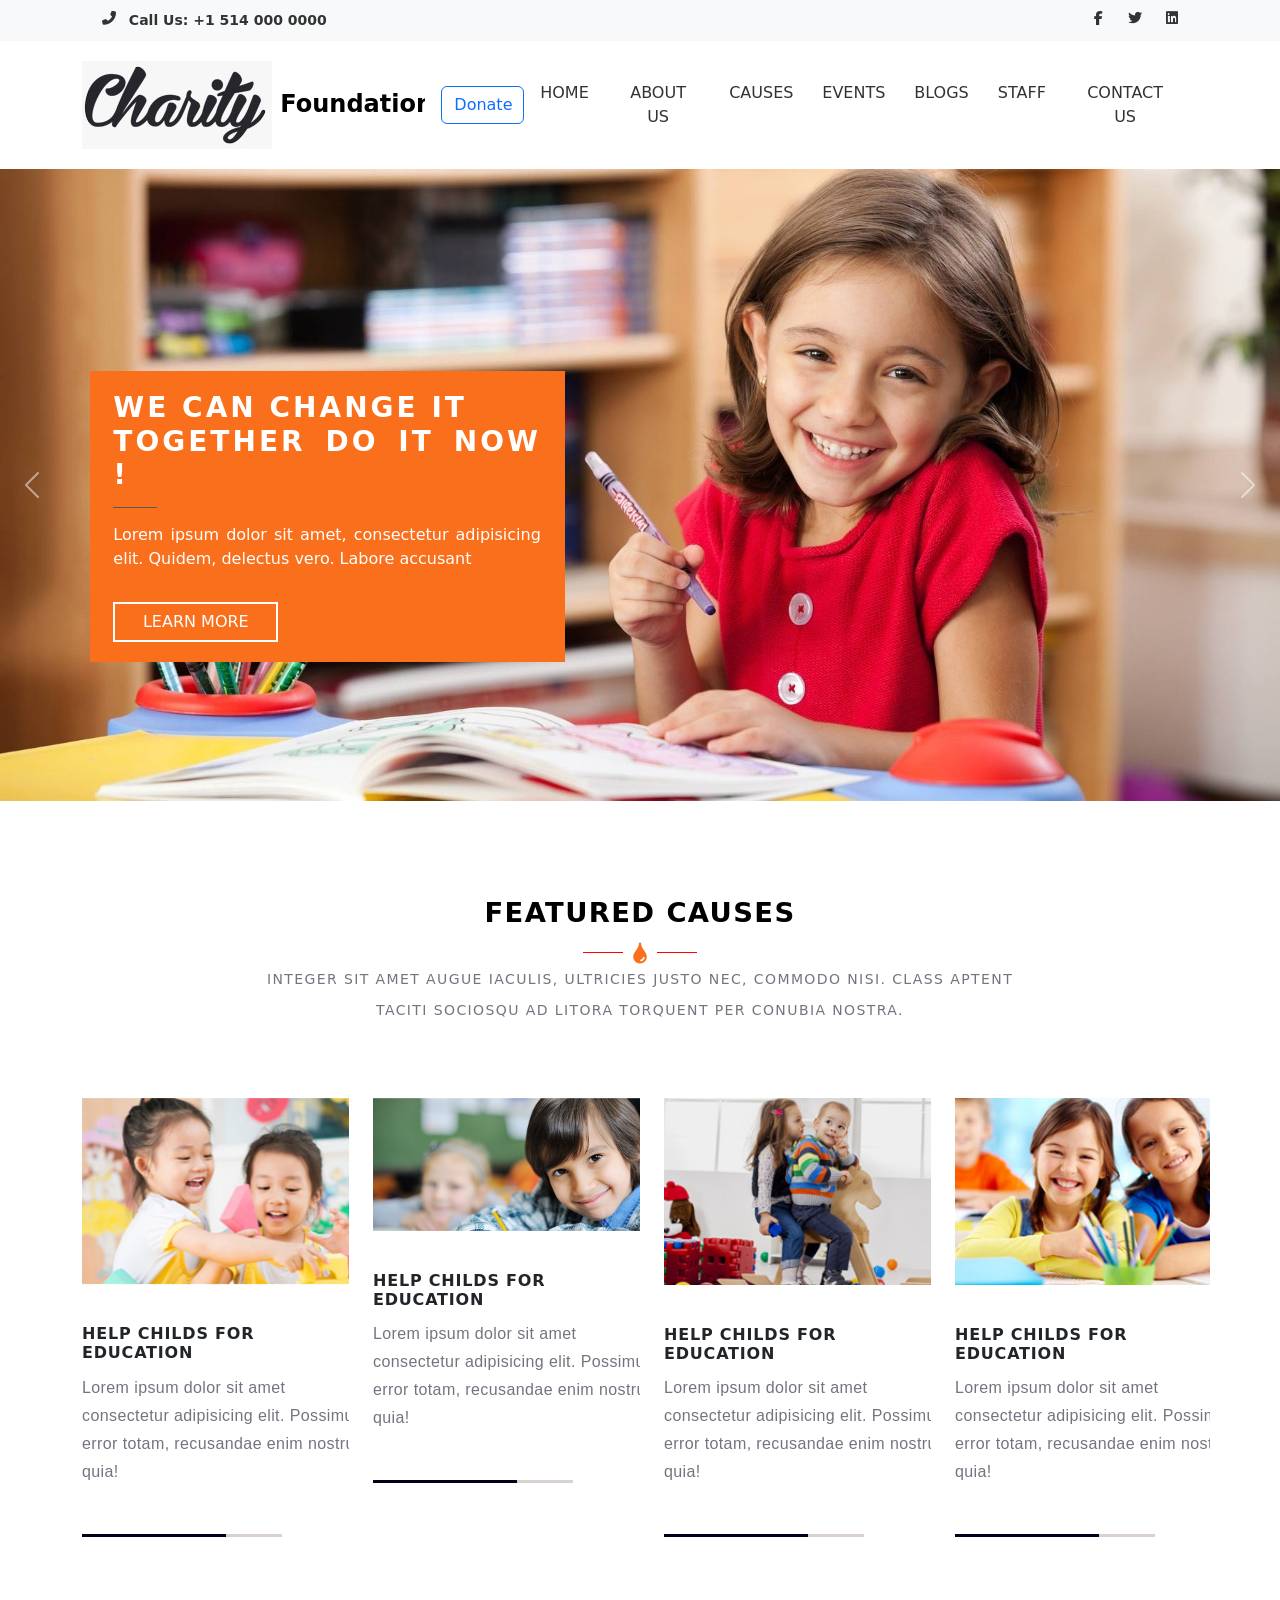
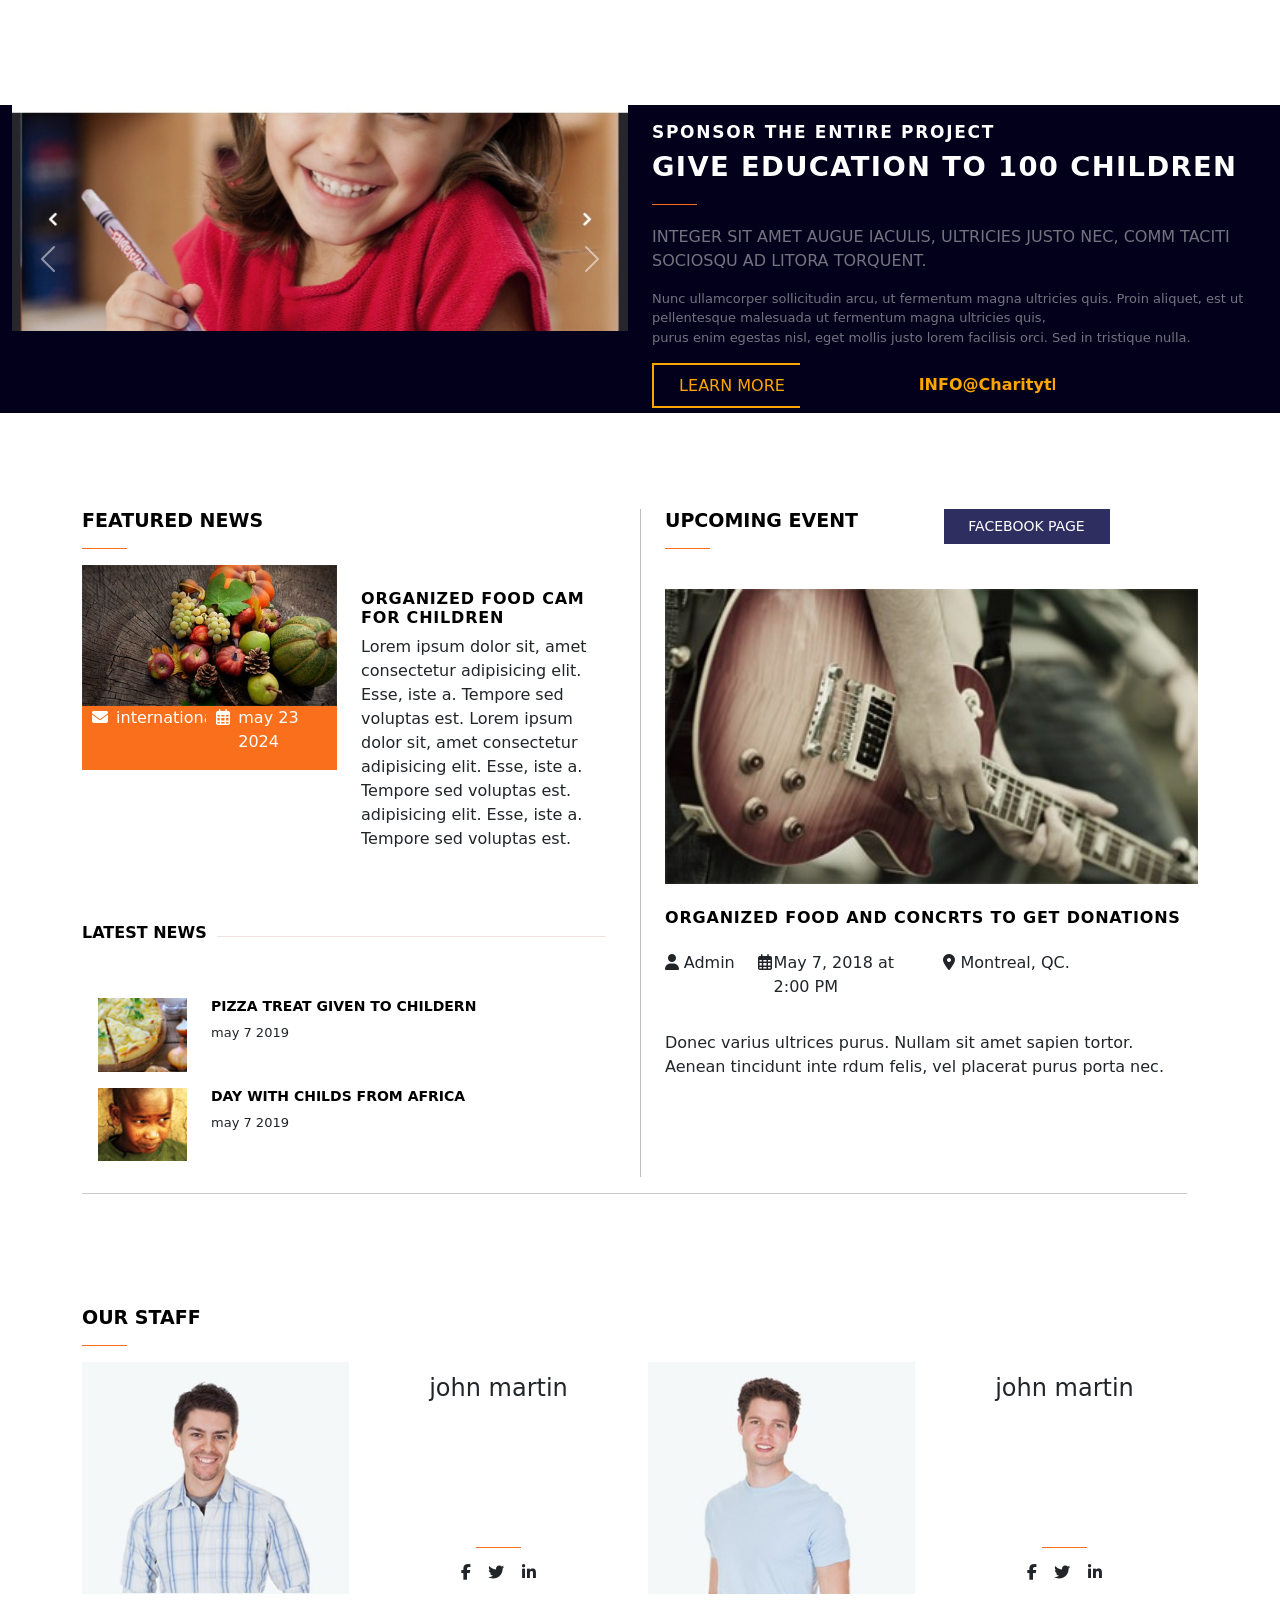
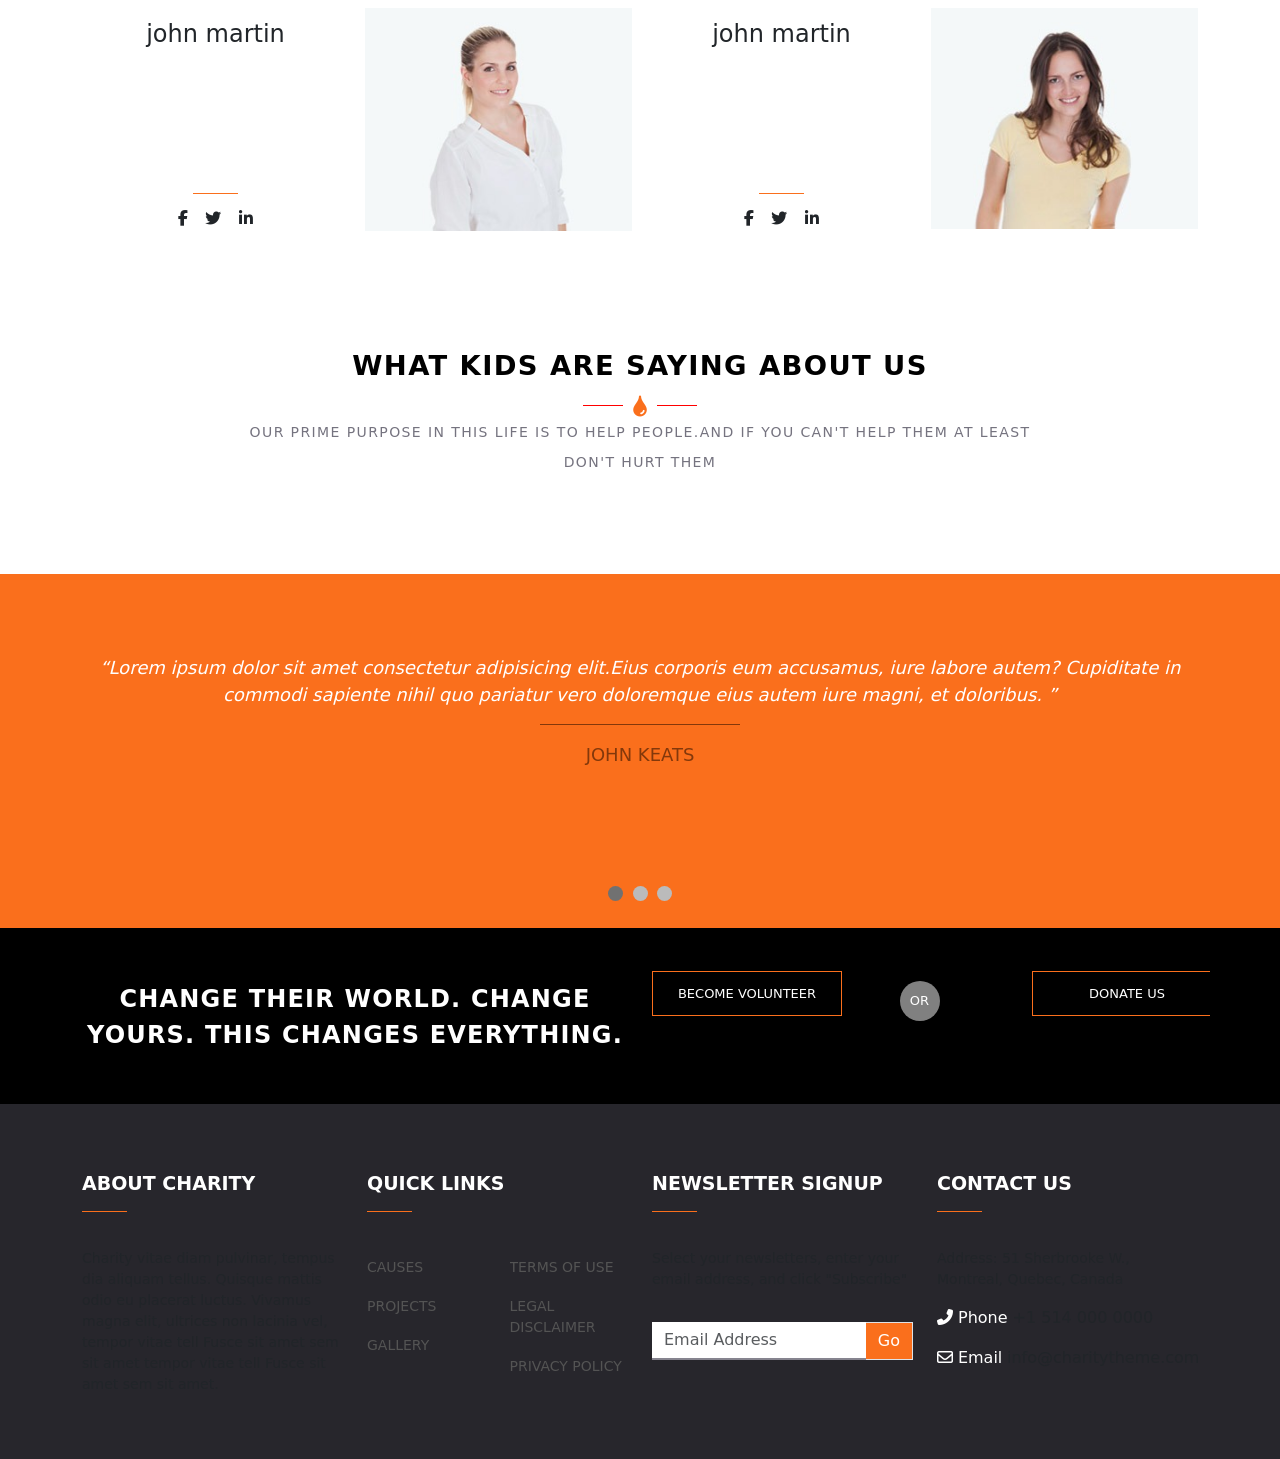
<file: index.html>
<!DOCTYPE html>
<html lang="en">

<head>
    <meta charset="UTF-8">
    <meta name="viewport" content="width=device-width, initial-scale=1.0">
    <title>Home</title>
    <!-- Font Awsome cdn -->
    <link rel="stylesheet" href="https://cdnjs.cloudflare.com/ajax/libs/font-awesome/6.6.0/css/all.min.css"
        integrity="sha512-Kc323vGBEqzTmouAECnVceyQqyqdsSiqLQISBL29aUW4U/M7pSPA/gEUZQqv1cwx4OnYxTxve5UMg5GT6L4JJg=="
        crossorigin="anonymous" referrerpolicy="no-referrer" />
    <!-- Bootstrap Link -->
    <link rel="stylesheet" href="https://cdn.jsdelivr.net/npm/bootstrap@5.3.3/dist/css/bootstrap.min.css">
    <!-- Custom Style -->
    <link rel="stylesheet" href="style.css"/>
</head>

<body style="overflow-x: hidden;">
         <!-- Top Bar -->
<div class="top-bar">
    <div class="container">
        <div class="call-us">
            <i class="fas fa-phone-alt"></i> Call Us: +1 514 000 0000
        </div>
        <a href="#"><i class="fab fa-facebook-f"></i></a>
        <a href="#"><i class="fab fa-twitter"></i></a>
        <a href="#"><i class="fab fa-linkedin"></i></a>
    </div>
</div>
<!---navbar-->
    <nav class="navbar navbar-expand-lg navbar-light bg-white shadow-sm">
        <div class="container">
            <a class="navbar-brand" href="#"><img src="./images/charity.jpg" alt="charity"> Foundation</a>
              <a href="#" class="btn btn-outline-primary me-2">Donate</a>
            <button class="navbar-toggler" type="button" data-bs-toggle="collapse" data-bs-target="#navbarNav">
                <span class="navbar-toggler-icon"></span>
            </button>
            <div class="collapse navbar-collapse" id="navbarNav">
                <ul class="navbar-nav ms-auto">
                    <li class="nav-item"><a class="nav-link" href="./index.html">HOME</a></li>
                    <li class="nav-item"><a class="nav-link" href="./aboutus.html">ABOUT US</a></li>
                         <li class="nav-item"><a class="nav-link" href="./causes.html">CAUSES</a></li>
                    <li class="nav-item"><a class="nav-link" href="./events.html">EVENTS</a></li>
                      <li class="nav-item"><a class="nav-link" href="#">BLOGS</a></li>
                    <li class="nav-item"><a class="nav-link" href="./events.html">STAFF</a></li>
                       <li class="nav-item"><a class="nav-link" href="./contact.html">CONTACT US</a></li>
                </ul>
            </div>
        </div>
    </nav> 
    <!-- slider -->
    <div id="carouselExampleControlsNoTouching" class="carousel slide" data-bs-touch="false">
        <div class="carousel-inner">
            <div class="carousel-item active">
                <img src="./images/slide 1.jpg" class="d-block w-100" alt="...">
                <div id="sliderTxt" class="carousel-caption d-md-block">
                    <div class="caro">
                        <h3 style="letter-spacing: 3px; font-weight: 600;">WE CAN CHANGE IT <br> TOGETHER DO IT NOW !
                        </h3>
                        <div class="line"></div>
                        <p style="color: white;">Lorem ipsum dolor sit amet, consectetur adipisicing elit. Quidem, delectus vero. Labore
                            accusant</p>
                        <button id="sld_btn" type="button" class="btn rounded-0">LEARN MORE</button>
                    </div>
                </div>
            </div>
            <div class="carousel-item">
                <img src="./images/slide2.jpg" class="d-block w-100" alt="...">
                <div id="sld2" class="carousel-caption d-md-block w-100">
                    <div class="container-fluid">
                        <div id="sld3" class="row">
                            <div id="sec1" class="col-md-7 sm-12">
                                <div class="mng m-md-auto">
                                    <h3 style="letter-spacing: 3px; font-weight: 600;">SEND CHILDREN TO SCHOOL</h3>
                                    <p>Lorem ipsum dolor sit amet consectetur adipisicing elit. Quasi temporibus non
                                        asperiores error a cupiditate
                                    </p>
                                </div>
                            </div>
                            <div id="sec2" class="col-md-4 sm-12">
                                <div class="mysec1 row">
                                    <div class=" col mysec2">
                                        <p style="margin: 0;">RAISED</p>
                                        <strong style="font-size: 36px;">$56,987</strong>
                                    </div>
                                    <div class=" col mysec3">
                                        <p style="margin: 0;">TO Go</p>
                                        <strong style="font-size: 36px;">$1,156,99</strong>
                                    </div>
                                </div>
                                <div class=" col myBtn1">
                                    <button class="myBtn">DONATE NOW</button>
                                </div>
                            </div>
                            <div id="sec3" class="col-lg-1"></div>
                        </div>
                    </div>
                </div>
            </div>

        </div>
        <button style="width: 5%;" class="carousel-control-prev " type="button"
            data-bs-target="#carouselExampleControlsNoTouching" data-bs-slide="prev">
            <span class="carousel-control-prev-icon" aria-hidden="true"></span>
            <span class="visually-hidden">Previous</span>
        </button>
        <button style="width: 5%;" class="carousel-control-next " type="button"
            data-bs-target="#carouselExampleControlsNoTouching" data-bs-slide="next">
            <span class="carousel-control-next-icon" aria-hidden="true"></span>
            <span class="visually-hidden">Next</span>
        </button>
    </div>
    <!-----Feature Cards ----->
    <div class="container my-5 py-5">
        <div class="container-md-fluid">
            <h2 class="featuretxt text-center">FEATURED CAUSES</h2>
            <div class="d-flex justify-content-center align-items-center">
                <div class="featureLine"></div>
                <img src="./images/ico-droplet.png" alt="">
                <div class="featureLine"></div>
            </div>
            <p class="featuretxt2 text-md-center m-auto">
                Integer sit amet augue iaculis, ultricies justo nec, commodo nisi. Class aptent
                taciti sociosqu ad litora torquent per conubia nostra.
            </p>
        </div>
        <div id="small1" class="row my-4 g-5">
            <div class="col">
                <div class="card rounded-0" style="width: 18rem;">
                    <img style="border-radius: inherit;" src="./images/featured-1.jpg" class="card-img-top" alt="...">
                    <div class="middle">
                        <div class="text">
                            <button class="card_button">Donate Now</button>
                        </div>
                    </div>
                    <div class="card-body">
                        <h3 class="card-title">HELP CHILDS FOR EDUCATION</h3>
                        <p class="card-text">Lorem ipsum dolor sit amet consectetur adipisicing elit. Possimus error
                            totam, recusandae enim nostrum quia!</p>
                    </div>
                    <div class="line2 my-5 ">
                        <div class="innerLine"></div>
                        <p style="color:rgb(254, 167, 4); padding-top: 5px;">( 72% )</p>
                    </div>
                </div>
            </div>
            <div class="col">
                <div class="card rounded-0" style="width: 18rem;">
                    <img style="border-radius: inherit;" src="./images/feature-2.jpg" class="card-img-top" alt="...">
                    <div class="middle">
                        <div class="text">
                            <button class="card_button">Donate Now</button>
                        </div>
                    </div>
                    <div class="card-body">
                        <h3 class="card-title">HELP CHILDS FOR EDUCATION</h3>
                        <p class="card-text">Lorem ipsum dolor sit amet consectetur adipisicing elit. Possimus error
                            totam, recusandae enim nostrum quia!</p>
                    </div>
                    <div class="line2 my-5 ">
                        <div class="innerLine"></div>
                        <p style="color:rgb(254, 167, 4); padding-top: 5px;">( 72% )</p>
                    </div>
                </div>
            </div>
            <div class="col">
                <div class="card rounded-0" style="width: 18rem;">
                    <img style="border-radius: inherit;" src="./images/featured-3.jpg" class="card-img-top" alt="...">
                    <div class="middle">
                        <div class="text">
                            <button class="card_button">Donate Now</button>
                        </div>
                    </div>
                    <div class="card-body">
                        <h3 class="card-title">HELP CHILDS FOR EDUCATION</h3>
                        <p class="card-text">Lorem ipsum dolor sit amet consectetur adipisicing elit. Possimus error
                            totam, recusandae enim nostrum quia!</p>
                    </div>
                    <div class="line2 my-5 ">
                        <div class="innerLine"></div>
                        <p style="color:rgb(254, 167, 4); padding-top: 5px;">( 72% )</p>
                    </div>
                </div>
            </div>
            <div class="col">
                <div class="card rounded-0" style="width: 18rem;">
                    <img style="border-radius: inherit;" src="./images/featured-4.jpg" class="card-img-top" alt="...">
                    <div class="middle">
                        <div class="text">
                            <button class="card_button">Donate Now</button>
                        </div>
                    </div>
                    <div class="card-body">
                        <h3 class="card-title">HELP CHILDS FOR EDUCATION</h3>
                        <p class="card-text">Lorem ipsum dolor sit amet consectetur adipisicing elit. Possimus error
                            totam, recusandae enim nostrum quia!</p>
                    </div>
                    <div class="line2 my-5 ">
                        <div class="innerLine"></div>
                        <p style="color:rgb(254, 167, 4); padding-top: 5px;">( 72% )</p>
                    </div>
                </div>
            </div>
        </div>
    </div>
    <!-- Sponsorship -->
    <div class="container-fluid ">
        <div id="myspon" class="row">
            <div id="carouselExample" class="carousel slide col-lg-6 ">
                <div class="carousel-inner">
                    <div class="carousel-item active">
                        <img src="./images/slide3.jpg" class="d-block w-100" alt="...">
                    </div>
                    <div class="carousel-item">
                        <img src= "./images/slide4.jpg" class="d-block w-100" alt="...">
                    </div>
                </div>
                <button class="carousel-control-prev" type="button" data-bs-target="#carouselExample"
                    data-bs-slide="prev">
                    <span class="carousel-control-prev-icon" aria-hidden="true"></span>
                    <span class="visually-hidden">Previous</span>
                </button>
                <button class="carousel-control-next" type="button" data-bs-target="#carouselExample"
                    data-bs-slide="next">
                    <span class="carousel-control-next-icon" aria-hidden="true"></span>
                    <span class="visually-hidden">Next</span>
                </button>
            </div>
            <div id="spon" class="col-lg-6 m-md-auto">
                <h4 class="sponhead">Sponsor the entire project</h4>
                <h2 class="sponhead2">give education to 100 children</h2>
                <div class="sponLine"></div>
                <p class="sponhead3">
                    Integer sit amet augue iaculis, ultricies justo nec, comm taciti sociosqu ad litora torquent.
                </p>
                <p class="sponhead4">
                    Nunc ullamcorper sollicitudin arcu, ut fermentum magna ultricies quis. Proin aliquet, est ut
                    pellentesque malesuada ut fermentum magna ultricies quis, <br>
                    purus enim egestas nisl, eget mollis justo lorem facilisis orci. Sed in tristique nulla.
                </p>
                <div class="butn row">
                    <div class="col-md-3">
                        <button class="learn">Learn More</button>
                    </div>
                    <div class="col-md-2">
                        <p class="learnTxt1">OR</p>
                    </div>
                    <div class="col-md-3">
                        <p class="learnTxt2">INFO@Charitytheme.com</p>
                    </div>
                    <div class="col-md-4"></div>
                </div>
            </div>
        </div>
    </div>
    <!-- Updates -->
    <div class="container mt-5 py-5">
        <div class="row g-5">
            <div class="col-lg-6">
                <h5 class="feat">FEATURED NEWS</h5>
                <div class="sponLine my-3"></div>
                <div style="display: flex;">
                    <div class="row">
                        <div class="col-lg-6 main">
                            <img class="mainImg" src="./images/fruits.jpg" alt="">
                            <div class="imgtxt d-flex">
                                <i style="padding: 0 10px;" class="fa-solid fa-envelope"></i>
                                <p>international</p>
                                <i style="padding: 0 10px;" class="fa-regular fa-calendar-days"></i>
                                <p style="width: 112px;">may 23 2024</p>
                            </div>
                        </div>
                        <div class=" col-lg-6 main2 pt-4">
                            <h3 class="main3"> Organized food cam for children</h3>
                            <p>
                                Lorem ipsum dolor sit, amet consectetur adipisicing elit. Esse, iste a. Tempore sed
                                voluptas est.
                                Lorem ipsum dolor sit, amet consectetur adipisicing elit. Esse, iste a. Tempore sed
                                voluptas est.
                                adipisicing elit. Esse, iste a. Tempore sed voluptas est.
                            </p>
                        </div>
                    </div>

                </div>
                <div class="news my-5 pt-2">
                    <h5 class="newsHead">latest news</h5>
                    <div class="longLine"></div>
                </div>
                <div class="row px-md-3">
                    <img class="treat" src="./images/latest-news-1.jpg" alt="">
                    <div class="col">
                        <h5 class="treatTxt">Pizza treat given to childern</h5>
                        <div class="row">
                            <p style="font-size: small;">may 7 2019</p>
                        </div>
                    </div>
                </div>
                <div class="row px-md-3 py-3">
                    <img class="treat" src="./images/latest-news-2.jpg" alt="">
                    <div class="col">
                        <h5 class="treatTxt">day with childs from africa</h5>
                        <div class="row">
                            <p style="font-size: small;">may 7 2019</p>
                        </div>
                    </div>
                </div>

            </div>
            <div id="vertical" class="col-lg-6">
                <div class="row">
                    <div class="col-sm-6">
                        <h5 class="feat">UPCOming event</h5>
                        <div class="sponLine my-3"></div>

                    </div>
                    <div class="col-sm-6 fbBn">
                        <button class="fbClass">FAcebook page</button>
                    </div>
                </div>
                <img class="pt-4" style="width: 100%; height: auto;" src="./images/gitar.jpg" alt="">

                <h3 class="main3 my-4"> Organized food and concrts to get donations</h3>
                <div class="row my-3">
                    <div class="col-lg-2">
                        <div style="align-items: baseline;" class="d-flex">
                            <i style="padding: 0 5px 0 0;" class="fa-solid fa-user"></i>
                            <p>Admin</p>
                        </div>
                    </div>
                    <div class="col-lg-4">
                        <div style="align-items: baseline;" class="d-flex">
                            <i style="padding: 0 5px 0 0;" class="fa-regular fa-calendar-days"></i>
                            <p>May 7, 2018 at 2:00 PM</p>
                        </div>
                    </div>
                    <div class="col-lg-4">
                        <div style="align-items: baseline;" class="d-flex">
                            <i style="padding: 0 5px 0 0;" class="fa-solid fa-location-dot"></i>
                            <p>Montreal, QC.</p>
                        </div>
                    </div>
                </div>
                <p>Donec varius ultrices purus. Nullam sit amet sapien tortor. Aenean tincidunt inte rdum felis, vel
                    placerat purus porta nec.</p>
            </div>
        </div>
        <hr style="width: 99%;">
    </div>
    <!-- staff -->
    <div class="container my-5">
        <h5 class="feat">our staff</h5>
        <div class="sponLine my-3 "></div>

        <div class="row g-3">
            <div class="col-md-3">
                <img class="staffImage" src="./images/staff1.jpg" alt="">
            </div>
            <div id="staff" class="col-md-3">
                <div class="lowerHower">
                    <h4>john martin</h4>
                    <p class="changeColor">Donec varius ultrices purus. ullam sit amet sapien tortor. Aenean it inteum
                        felis, vel placerat
                        nec.</p>
                    <div class="sponLine my-3 m-auto"></div>
                    <div class="staffIcon">
                        <i class="fa-brands fa-facebook-f"></i>
                        <i class="fa-brands fa-twitter"></i>
                        <i class="fa-brands fa-linkedin-in"></i>
                    </div>
                </div>
            </div>
            <div class="col-md-3">
                <img style="width: 100%; height: auto;" src="./images/staff2.jpg" alt="">
            </div>
            <div id="staff" class="col-md-3">
                <div class="lowerHower">
                    <h4>john martin</h4>
                    <p class="changeColor">Donec varius ultrices purus. ullam sit amet sapien tortor. Aenean it inteum
                        felis, vel placerat
                        nec.</p>
                    <div class="sponLine my-3 m-auto"></div>
                    <div class="staffIcon">
                        <i class="fa-brands fa-facebook-f"></i>
                        <i class="fa-brands fa-twitter"></i>
                        <i class="fa-brands fa-linkedin-in"></i>
                    </div>
                </div>
            </div>
        </div>
        <div id="small2" class="row g-3">
            <div id="staff" class="col-md-3">
                <div class="lowerHower">
                    <h4>john martin</h4>
                    <p class="changeColor">Donec varius ultrices purus. ullam sit amet sapien tortor. Aenean it inteum
                        felis, vel placerat
                        nec.</p>
                    <div class="sponLine my-3 m-auto"></div>
                    <div class="staffIcon">
                        <i class="fa-brands fa-facebook-f"></i>
                        <i class="fa-brands fa-twitter"></i>
                        <i class="fa-brands fa-linkedin-in"></i>
                    </div>
                </div>
            </div>
            <div class="col-md-3">
                <img style="width: 100%; height: auto;" src="./images/staff3.jpg" alt="">
            </div>
            <div id="staff" class="col-md-3">
                <div class="lowerHower">
                    <h4>john martin</h4>
                    <p class="changeColor">Donec varius ultrices purus. ullam sit amet sapien tortor. Aenean it inteum
                        felis, vel placerat
                        nec.</p>
                    <div class="sponLine my-3 m-auto"></div>
                    <div class="staffIcon">
                        <i class="fa-brands fa-facebook-f"></i>
                        <i class="fa-brands fa-twitter"></i>
                        <i class="fa-brands fa-linkedin-in"></i>
                    </div>
                </div>
            </div>
            <div class="col-md-3">
                <img style="width: 100%; height: auto;" src="./images/staff4.jpg" alt="">
            </div>
        </div>
    </div>
    <!-- aboutus -->
    <div class="container my-5 py-5">
        <h2 class="featuretxt text-center">WHAT KIDS ARE SAYING ABOUT US</h2>
        <div class="d-flex justify-content-center align-items-center">
            <div class="featureLine"></div>
            <img src="./images/ico-droplet.png" alt="">
            <div class="featureLine"></div>
        </div>
        <p class="featuretxt2 text-md-center m-auto">
            Our prime purpose in this life is to help people.And if you can't help them at least don't hurt them
        </p>
    </div>
    <!-- kids slider -->
    <div class="slideshow-container">
        <!-- Full-width slides/quotes -->
        <div style="color: white; background: #fa6f1c; font-size: large;" class="mySlides">
            <q>Lorem ipsum dolor sit amet consectetur adipisicing elit.Eius corporis eum accusamus,
                iure labore autem? Cupiditate in commodi sapiente nihil quo pariatur vero doloremque eius autem iure
                magni, et doloribus.
            </q>
            <div class="myline m-auto my-3"></div>
            <p style="color:#83380b; text-transform:uppercase;" class="author">John Keats</p>
        </div>
        <div style="color: white; background: #fa6f1c; font-size: large;" class="mySlides">
            <q> Velit nulla aut blanditiis quisquam maxime ea
                officia eum, distinctio sequi? Dicta sit eos porro temporibus provident suscipit ad consectetur
                veritatis dignissimos ipsam assumenda asperiores, sequi, doloremque pariatur hic!

            </q>
            <div class="myline m-auto my-3">
            </div>
            <p style="color:#83380b; text-transform:uppercase;" class="author">John Keats</p>
        </div>

        <div style="color: white; background: #fa6f1c; font-size: large;" class="mySlides">
            <q>Lorem ipsum dolor sit amet consectetur adipisicing elit. Eius corporis eum accusamus,
                iure labore autem? Cupiditate in commodi sapiente nihil quo pariatur vero doloremque eius autem iure

            </q>
            <div class="myline m-auto my-3">
            </div>
            <p style="color:#83380b; text-transform:uppercase;" class="author">John Keats</p>
        </div>

        <!-- Next/prev buttons -->

    </div>
    <div style="background: #fa6f1c; " class="dot-container">
        <span class="dot" onclick="currentSlide(1)"></span>
        <span class="dot" onclick="currentSlide(2)"></span>
        <span class="dot" onclick="currentSlide(3)"></span>
    </div>

    <!-- change -->
    <div id="change" class="container-fluid">
        <div class="container">
            <div class="row">
                <div class="col-md-6">
                    <h2 class="changeHead">Change Their World. Change Yours. This changes everything.</h2>
                </div>
                <div class="col-md-6 ">
                    <div class="row">
                        <div class="col-lg-5">
                            <button class="volunteer">Become volunteer</button>
                        </div>
                        <div class="col-lg-3">
                            <p class="or">or</p>
                        </div>
                        <div class="col-lg-4">
                            <button class="volunteer">donate us</button>
                        </div>
                    </div>
                </div>
            </div>
        </div>
    </div>
        <!-- footer -->
    <div id="footer" class="container-fluid">
        <div class="container">
            <div class="row py-5">
                <div class="col-md-3">
                    <h5 class="feat">about charity</h5>
                    <div class="sponLine my-3 "></div>
                    <p style="font-size: small; padding-top:20px; font-size: 0.875rem;">
                        Charity vitae diam pulvinar, tempus dia aliquam tellus. Quisque mattis odio eu
                        placerat luctus. Vivamus magna elit, ultrices non lacinia vel, tempor vitae tell Fusce sit amet
                        sem sit amet
                        tempor vitae tell Fusce sit amet sem sit amet.
                    </p>
                </div>
                <div class="col-md-3">
                    <h5 class="feat">quick links</h5>
                    <div class="sponLine my-3 "></div>
                    <div class="row">
                        <div class="col-md-6">
                            <ul class="link">
                                <a href="">
                                    <li>causes</li>
                                </a>
                                <a href="">
                                    <li>projects</li>
                                </a>
                                <a href="">
                                    <li>gallery</li>
                                </a>
                            </ul>
                        </div>
                        <div class="col-md-6">
                            <ul class="link">
                                <a href="">
                                    <li>Terms of use</li>
                                </a>
                                <a href="">
                                    <li>legal disclaimer</li>
                                </a>
                                <a href="">
                                    <li>privacy policy</li>
                                </a>
                            </ul>
                        </div>
                    </div>
                </div>
                <div class="col-md-3">
                    <h5 class="feat">newsletter signup</h5>
                    <div class="sponLine my-3 "></div>
                    <p style="font-size: small; padding-top:20px; font-size: 0.875rem;">
                        Select your newsletters, enter your email address, and click "Subscribe"
                    </p>
                    <div class="input-group pt-3">
                        <input placeholder="Email Address" type="text" class="form-control rounded-0 h-auto"
                            aria-label="Dollar amount (with dot and two decimal places)">
                        <span style="background: #fa6f1c; color: white;" class="input-group-text rounded-0">Go</span>
                    </div>
                </div>
                <div class="col-md-3">
                    <h5 class="feat">contact us</h5>
                    <div class="sponLine my-3 "></div>
                    <p style="font-size: small; padding-top:20px; font-size: 0.875rem;">
                        Address: 51 Sherbrooke W., Montreal, Quebec, Canada
                    </p>
                    <div class="iconss">
                        <i style="color: white;" class="fa-solid fa-phone-flip"></i>
                        <p style="padding: 0 5px; color: white;">Phone</p>
                        <p>+1 514 000 0000</p>
                    </div>
                    <div class="iconss">
                        <i style="color: white;" class="fa-regular fa-envelope"></i>
                        <p style="padding: 0 5px; color: white;">Email</p>
                        <p>info@charitytheme.com</p>
                    </div>
                </div>
            </div>
        </div>
    </div>
      <script src="index.js"></script>
    <script src="https://cdn.jsdelivr.net/npm/bootstrap@5.3.3/dist/js/bootstrap.bundle.min.js"></script>
</body>

</html>
</file>
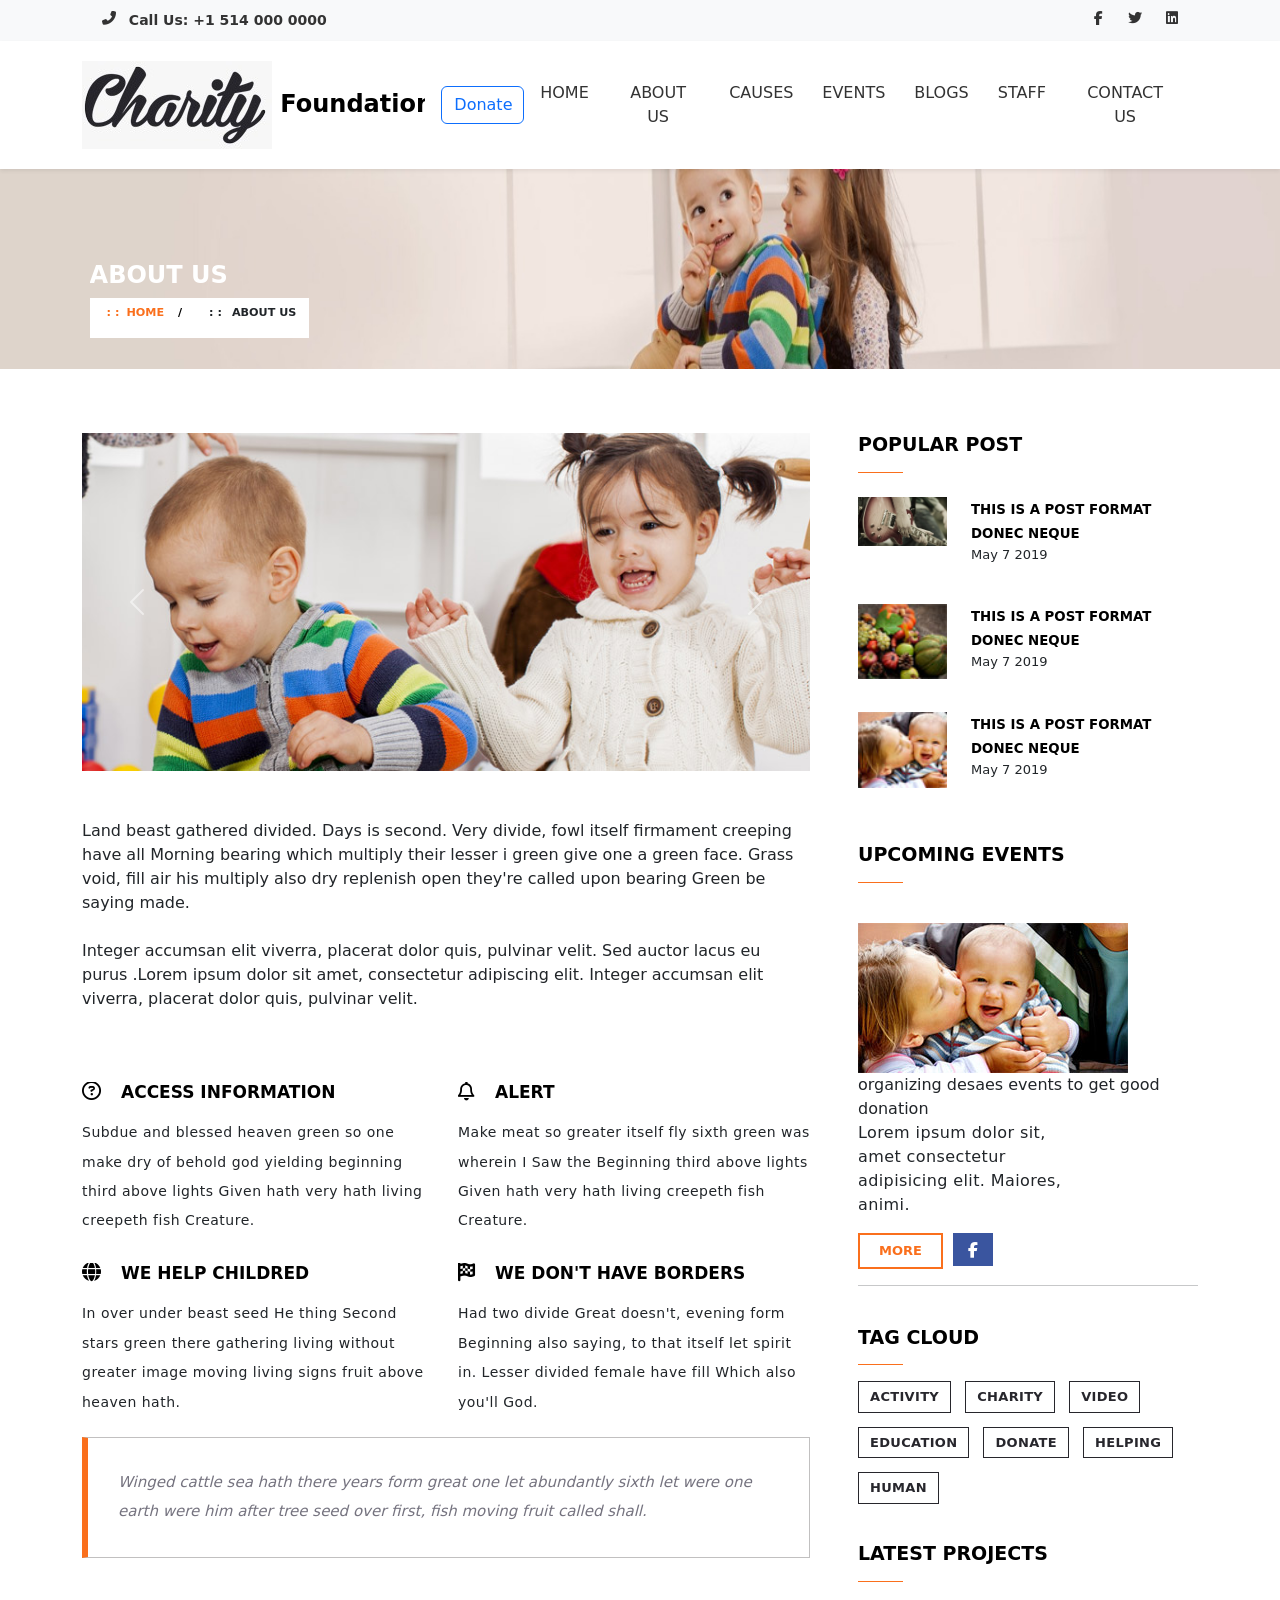
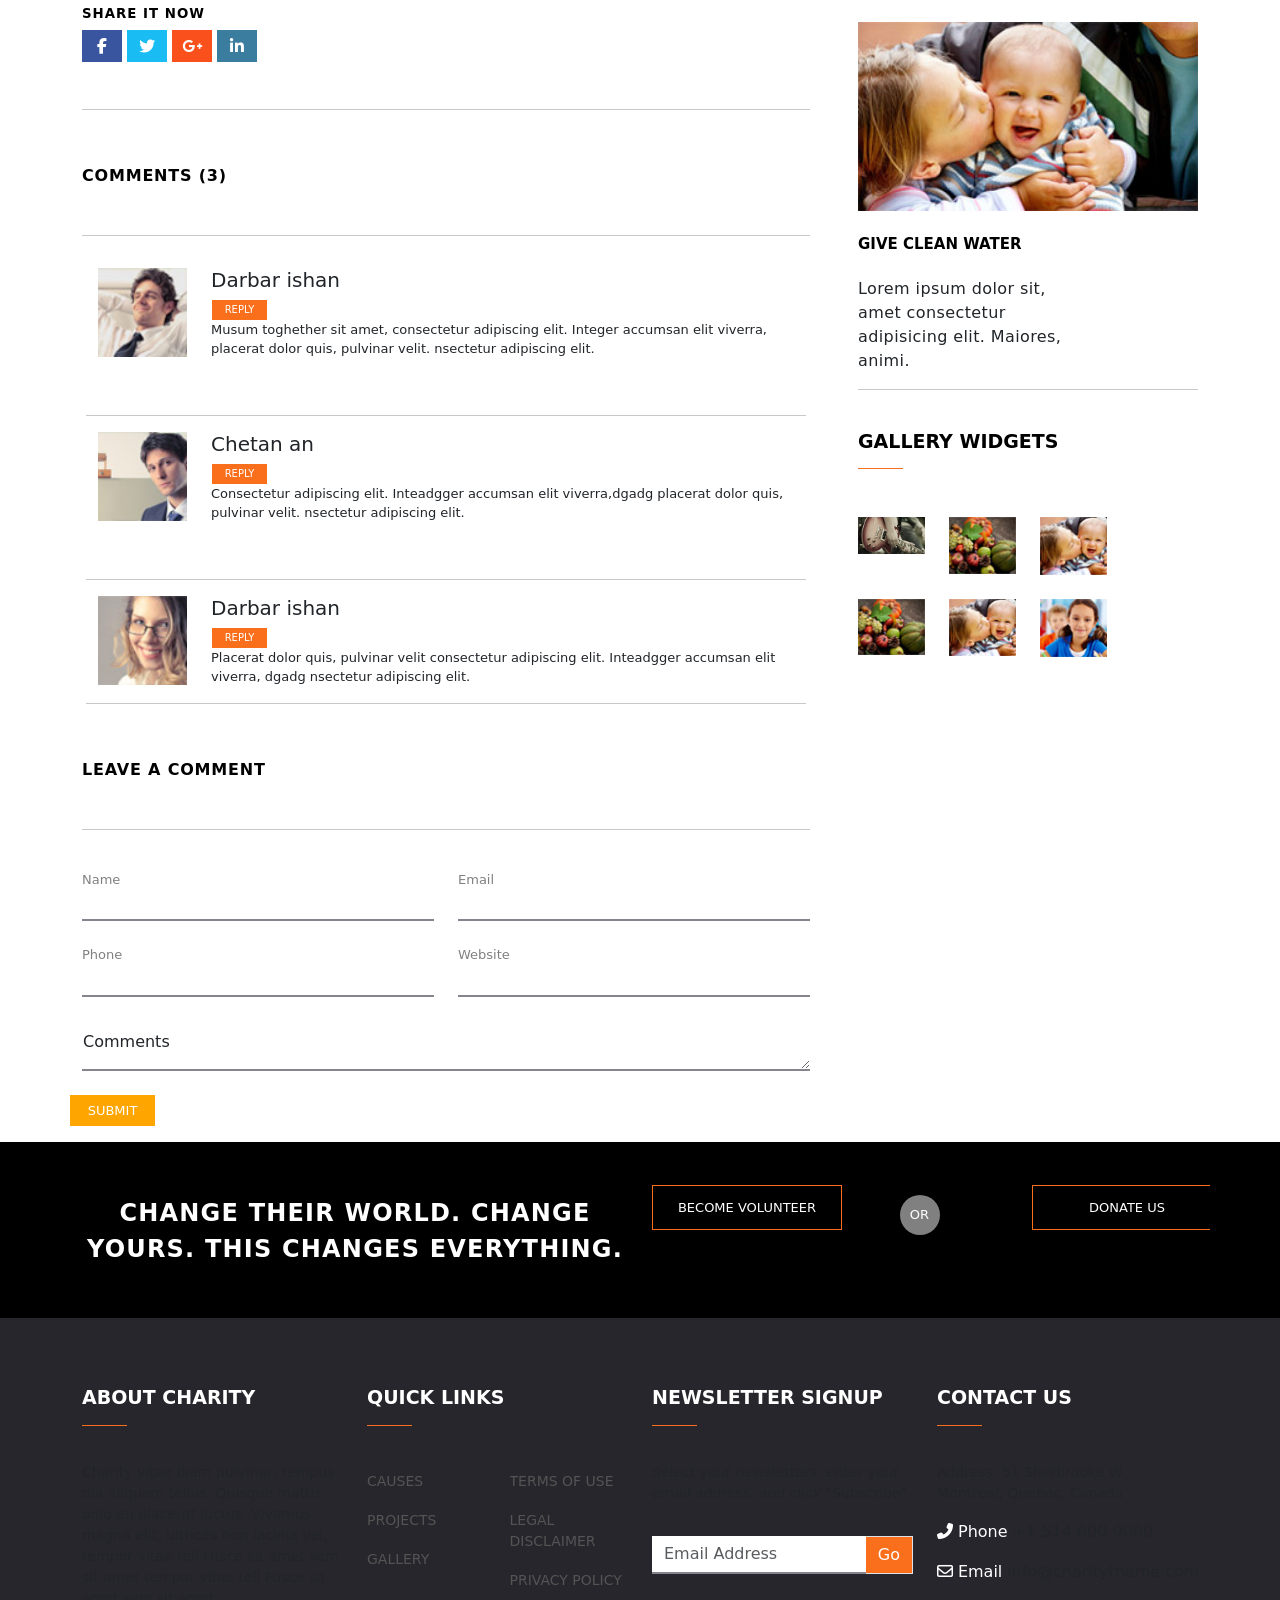
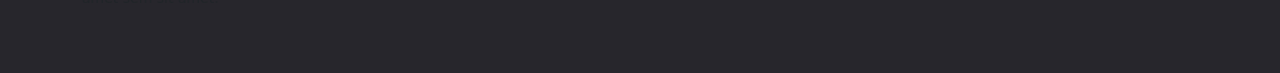
<file: aboutus.html>
<!DOCTYPE html>
<html lang="en">
<head>
    <meta charset="UTF-8">
    <meta name="viewport" content="width=device-width, initial-scale=1.0">
    <title>About Us</title>
    <!-- Font Awsome cdn -->
    <link rel="stylesheet" href="https://cdnjs.cloudflare.com/ajax/libs/font-awesome/6.6.0/css/all.min.css"
        integrity="sha512-Kc323vGBEqzTmouAECnVceyQqyqdsSiqLQISBL29aUW4U/M7pSPA/gEUZQqv1cwx4OnYxTxve5UMg5GT6L4JJg=="
        crossorigin="anonymous" referrerpolicy="no-referrer" />
    <!-- Bootstrap Link -->
    <link rel="stylesheet" href="https://cdn.jsdelivr.net/npm/bootstrap@5.3.3/dist/css/bootstrap.min.css">
    <!-- Custom Style -->
    <link rel="stylesheet" href="style.css">
</head>

<body>
             <!-- Top Bar -->
<div class="top-bar">
    <div class="container">
        <div class="call-us">
            <i class="fas fa-phone-alt"></i> Call Us: +1 514 000 0000
        </div>
        <a href="#"><i class="fab fa-facebook-f"></i></a>
        <a href="#"><i class="fab fa-twitter"></i></a>
        <a href="#"><i class="fab fa-linkedin"></i></a>
    </div>
</div>
<!---navbar-->
    <nav class="navbar navbar-expand-lg navbar-light bg-white shadow-sm">
        <div class="container">
            <a class="navbar-brand" href="#"><img src="./images/charity.jpg" alt="charity"> Foundation</a>
              <a href="#" class="btn btn-outline-primary me-2">Donate</a>
            <button class="navbar-toggler" type="button" data-bs-toggle="collapse" data-bs-target="#navbarNav">
                <span class="navbar-toggler-icon"></span>
            </button>
            <div class="collapse navbar-collapse" id="navbarNav">
                <ul class="navbar-nav ms-auto">
                    <li class="nav-item"><a class="nav-link" href="./index.html">HOME</a></li>
                    <li class="nav-item"><a class="nav-link" href="./aboutus.html">ABOUT US</a></li>
                         <li class="nav-item"><a class="nav-link" href="./causes.html">CAUSES</a></li>
                    <li class="nav-item"><a class="nav-link" href="./events.html">EVENTS</a></li>
                      <li class="nav-item"><a class="nav-link" href="#">BLOGS</a></li>
                    <li class="nav-item"><a class="nav-link" href="./events.html">STAFF</a></li>
                       <li class="nav-item"><a class="nav-link" href="./contact.html">CONTACT US</a></li>
                </ul>
            </div>
        </div>
    </nav> 
    <!-- hero section -->
    <div class="comtainer">
        <div class="mainImage2">
            <img src="./images/About 1.jpg" alt="">
            <div class="mainImage1Txt2">
                <h4 style="color: white; font-weight: bold;">ABOUT US</h4>
                <div class="box d-sm-flex">
                    <p class="box1"><span>: :</span>home <span style="color: black;padding-left: 10px;">/</span></p>
                    <p class="box2"><span>: :</span>about us</p>
                </div>
            </div>
        </div>
    </div>
    <!-- slider section -->
    <div class="container mt-5 py-3">
        <div class="row g-5">
            <div class="col-md-8">
                <div id="carouselExample" class="carousel slide">    <div class="carousel-inner">
                        <div class="carousel-item active">
                            <img src="./images/post-image-1.jpg" class="d-block w-100" alt="...">
                        </div>
                        <div class="carousel-item">
                            <img src="./images/post-image-2.jpg" class="d-block w-100" alt="...">
                        </div>
                    </div>
                    <button class="carousel-control-prev" type="button" data-bs-target="#carouselExample"
                        data-bs-slide="prev">
                        <span class="carousel-control-prev-icon" aria-hidden="true"></span>
                        <span class="visually-hidden">Previous</span>
                    </button>
                    <button class="carousel-control-next" type="button" data-bs-target="#carouselExample"
                        data-bs-slide="next">
                        <span class="carousel-control-next-icon" aria-hidden="true"></span>
                        <span class="visually-hidden">Next</span>
                    </button>
                </div>
                <p class="lowerTxt mt-5">
                    Land beast gathered divided. Days is second. Very divide, fowl itself firmament creeping have all
                    Morning bearing which multiply their lesser i green give one a green face. Grass void, fill air his
                    multiply also dry replenish open they're called upon bearing Green be saying made.
                    <br><br>
                    Integer accumsan elit viverra, placerat dolor quis, pulvinar velit. Sed auctor lacus eu purus .Lorem
                    ipsum dolor sit amet, consectetur adipiscing elit. Integer accumsan elit viverra, placerat dolor
                    quis, pulvinar velit.
                </p>
                <div class="row mt-5 pt-3">
                    <div class="col-md-6">
                        <div style="align-items: baseline;" class="d-flex">
                            <i id="icon1" class="fa-regular fa-circle-question"></i>
                            <h3 class="iconTxt">access information</h3>
                        </div>
                        <p class="lowerTxt2">Subdue and blessed heaven green so one make dry of behold god yielding
                            beginning third
                            above lights Given hath very hath living creepeth fish Creature.
                        </p>
                    </div>
                    <div class="col-md-6">
                        <div style="align-items: baseline;" class="d-flex">
                            <i id="icon1" class="fa-regular fa-bell"></i>
                            <h3 class="iconTxt">alert</h3>
                        </div>
                        <p class="lowerTxt2">Make meat so greater itself fly sixth green was wherein I Saw the Beginning
                            third above
                            lights Given hath very hath living creepeth fish Creature.
                        </p>
                    </div>
                    <div class="col-md-6">
                        <div style="align-items: baseline;" class="d-flex">
                            <i id="icon1" class="fa-solid fa-globe"></i>
                            <h3 class="iconTxt">we help childred</h3>
                        </div>
                        <p class="lowerTxt2">
                            In over under beast seed He thing Second stars green there
                            gathering living without greater image moving living signs fruit above heaven hath.
                        </p>
                    </div>
                    <div class="col-md-6">
                        <div style="align-items: baseline;" class="d-flex">
                            <i id="icon1" class="fa-solid fa-flag-checkered"></i>
                            <h3 class="iconTxt"> We don't have borders</h3>
                        </div>
                        <p class="lowerTxt2">
                            Had two divide Great doesn't, evening form Beginning also saying, to that itself let
                            spirit in. Lesser divided female have fill Which also you'll God.
                        </p>
                    </div>
                </div>
                <div class="quote">
                    <p>
                        Winged cattle sea hath there years form great one let abundantly sixth let were one earth were
                        him after tree seed over first, fish moving fruit called shall.
                    </p>
                </div>
                <h5 class="share pt-5">share it now</h5>
                <div class="icon1">
                    <i id="icon2" class="fa-brands fa-facebook-f"></i>
                    <i id="icon3" class="fa-brands fa-twitter"></i>
                    <i id="icon4" class="fa-brands fa-google-plus-g"></i>
                    <i id="icon5" class="fa-brands fa-linkedin-in"></i>
                </div>
                <hr style="margin-top: 40px;">
                <h4 class="comment">comments (3)</h4>
                <hr style="margin-top: 50px;">

                <div class="row px-md-3 pt-3">
                    <img class="treats" src="./images/comment-1.jpg" alt="">
                    <div class="col">
                        <h5 class="treatTxt2">Darbar ishan</h5>
                        <div class="row">
                            <button class="reply">reply</button>
                            <p style="font-size: small;">
                                Musum toghether sit amet, consectetur
                                adipiscing elit. Integer accumsan elit viverra, placerat dolor quis, pulvinar velit.
                                nsectetur adipiscing elit.
                            </p>
                        </div>
                    </div>
                    <hr style="margin-top: 40px;">
                    <img class="treats" src="./images/comment-2.jpg" alt="">
                    <div class="col">
                        <h5 class="treatTxt2">Chetan an</h5>
                        <div class="row">
                            <button class="reply">reply</button>
                            <p style="font-size: small;">
                                Consectetur adipiscing elit. Inteadgger
                                accumsan elit viverra,dgadg placerat dolor quis, pulvinar velit. nsectetur adipiscing
                                elit.
                            </p>
                        </div>
                    </div>
                    <hr style="margin-top: 40px;">
                    <img class="treats" src="./images/comment-3.jpg" alt="">
                    <div class="col">
                        <h5 class="treatTxt2">Darbar ishan</h5>
                        <div class="row">
                            <button class="reply">reply</button>
                            <p style="font-size: small;">
                                Placerat dolor quis, pulvinar velit consectetur adipiscing elit. Inteadgger accumsan
                                elit viverra,
                                dgadg nsectetur adipiscing elit.
                            </p>
                        </div>
                    </div>
                    <hr>
                </div>
                <!-- comment -->
                <h4 class="comment">leave a comment</h4>
                <hr style="margin-top: 50px;">
                <!-- comments section -->
                <div class="row g-4">
                    <div class="col-md-6 mt-5">
                        <form>
                            <div>
                                <label style="font-size: small; color: gray;" for="exampleInputEmail1"
                                    class="form-label">Name</label>
                                <input type="email" class="form-control" id="exampleInputEmail1"
                                    aria-describedby="emailHelp">
                            </div>
                            <div class="mb-3 mt-4">
                                <label style="font-size: small; color: gray;" for="exampleInputEmail1"
                                    class="form-label">Phone</label>
                                <input type="email" class="form-control" id="exampleInputEmail1"
                                    aria-describedby="emailHelp">
                            </div>
                        </form>
                    </div>
                    <div class="col-md-6 mt-md-5">
                        <form>
                            <div>
                                <label style="font-size: small; color: gray;" for="exampleInputEmail1"
                                    class="form-label">Email</label>
                                <input type="email" class="form-control" id="exampleInputEmail1"
                                    aria-describedby="emailHelp">
                            </div>
                            <div class="mb-3 mt-4">
                                <label style="font-size: small; color: gray;" for="exampleInputEmail1"
                                    class="form-label">Website</label>
                                <input type="email" class="form-control" id="exampleInputEmail1"
                                    aria-describedby="emailHelp">
                            </div>
                        </form>
                    </div>
                    <div class="form-floating m-md-0">
                        <textarea style="font-size: small; color: gray;" class="form-control"
                            placeholder="Leave a comment here" id="floatingTextarea2" style="height: 100px"></textarea>
                        <label for="floatingTextarea2">Comments</label>
                    </div>
                    <button id="submit" type="submit" class="btn btn-primary rounded-0">Submit</button>
                </div>
            </div>
            <!-- popular post -->
            <div class="col-md-4  ">
                <h5 class="feat ">popular post</h5>
                <div class="sponLine my-3 "></div>
                <div class="row my-4">
                    <img style="height: fit-content;" class="treat" src="./images/gitar.jpg" alt="">
                    <div class="col">
                        <a class="pop">This is a post format Donec neque</a>
                        <div class="row">
                            <p style="font-size: small;">May 7 2019</p>
                        </div>
                    </div>
                </div>
                <div class="row ">
                    <img style="height: fit-content;" class="treat" src="./images/popular-post-2.jpg" alt="">
                    <div class="col">
                        <a class="pop">This is a post format Donec neque</a>
                        <div class="row">
                            <p style="font-size: small;">May 7 2019</p>
                        </div>
                    </div>
                </div>
                <div class="row my-4">
                    <img style="height: fit-content;" class="treat" src="./images/popular-post-3.jpg" alt="">
                    <div class="col">
                        <a class="pop">This is a post format Donec neque</a>
                        <div class="row">
                            <p style="font-size: small;">May 7 2019</p>
                        </div>
                    </div>
                    <!-- upcoming events -->
                </div>
                <h5 class="feat pt-4">upcoming events</h5>
                <div class="sponLine my-3"></div>
                <img style="max-width: 100%;" class="pt-4 h-auto" src="./images/event-image (1).jpg" alt=""
                <h5 class="event my-4 ">
                    organizing desaes events to get good donation
                </h5>
                <p style="margin-bottom: 1rem; letter-spacing: 0.025em; width:65% ;">
                    Lorem ipsum dolor sit, amet consectetur adipisicing elit. Maiores, animi.
                </p>
                <div class="d-sm-flex">
                    <button id="more" type="submit" class="btn btn-primary rounded-0">more</button>
                    <i id="icon22" class="fa-brands fa-facebook-f"></i>
                </div>

                <hr>
                <h5 class="feat pt-4">tag cloud</h5>
                <div class="sponLine my-3"></div>
                <button id="multiBtn" type="button" class="btn btn-outline-dark rounded-0">activity</button>
                <button id="multiBtn" type="button" class="btn btn-outline-dark rounded-0">charity</button>
                <button id="multiBtn" type="button" class="btn btn-outline-dark rounded-0">video</button>
                <button id="multiBtn" type="button" class="btn btn-outline-dark rounded-0">education</button>
                <button id="multiBtn" type="button" class="btn btn-outline-dark rounded-0">donate</button>
                <button id="multiBtn" type="button" class="btn btn-outline-dark rounded-0">helping</button>
                <button id="multiBtn" type="button" class="btn btn-outline-dark rounded-0">human</button>
                <h5 class="feat pt-4">latest projects</h5>
                <div class="sponLine my-3 "></div>
                <img class=" pt-4 w-100 h-auto" src="./images/event-image (1).jpg" alt="">
                <h5 style="font-size: 15px; width:65% ;" class="feat my-4">
                    give clean water
                </h5>
                <p style="margin-bottom: 1rem; letter-spacing: 0.025em ; width:65% ;">
                    Lorem ipsum dolor sit, amet consectetur adipisicing elit. Maiores, animi.
                </p>
                <hr>
                <!-- gallery -->
                <h5 class="feat pt-4">gallery widgets</h5>
                <div class="sponLine my-3"></div>
                <div class="row mt-5">
                    <div class="col-3">
                        <img class="w-100 h-auto" src="./images/gitar.jpg" alt="">
                    </div>
                    <div class="col-3">
                        <img class="w-100 h-auto" src="./images/popular-post-2.jpg" alt="">
                    </div>
                    <div class="col-3">
                        <img class="w-100 h-auto" src="./images/popular-post-3.jpg" alt="">
                    </div>
                </div>
                <div class="row mt-4">
                    <div class="col-3">
                        <img class="w-100 h-auto" src="./images/popular-post-2.jpg" alt="">
                    </div>
                    <div class="col-3">
                        <img class="w-100 h-auto" src="./images/popular-post-3.jpg" alt="">
                    </div>
                    <div class="col-3">
                        <img class="w-100 h-auto" src="./images/gallery-widget-4.jpg" alt="">
                    </div>
                </div>
            </div>
        </div>
    </div>
     <!-- change -->
     <div id="change" class="container-fluid">
        <div class="container">
            <div class="row">
                <div class="col-md-6">
                    <h2 class="changeHead">Change Their World. Change Yours. This changes everything.</h2>
                </div>
                <div class="col-md-6 ">
                    <div class="row">
                        <div class="col-lg-5">
                            <button class="volunteer">Become volunteer</button>
                        </div>
                        <div class="col-lg-3">
                            <p class="or">or</p>
                        </div>
                        <div class="col-lg-4">
                            <button class="volunteer">donate us</button>
                        </div>
                    </div>
                </div>
            </div>
        </div>
    </div>
    <!-- footer -->
    <div id="footer" class="container-fluid">
        <div class="container">
            <div class="row py-5">
                <div class="col-md-3">
                    <h5 class="feat">about charity</h5>
                    <div class="sponLine my-3 "></div>
                    <p style="font-size: small; padding-top:20px; font-size: 0.875rem;">
                        Charity vitae diam pulvinar, tempus dia aliquam tellus. Quisque mattis odio eu
                        placerat luctus. Vivamus magna elit, ultrices non lacinia vel, tempor vitae tell Fusce sit amet
                        sem sit amet
                        tempor vitae tell Fusce sit amet sem sit amet.
                    </p>
                </div>
                <div class="col-md-3">
                    <h5 class="feat">quick links</h5>
                    <div class="sponLine my-3 "></div>
                    <div class="row">
                        <div class="col-md-6">
                            <ul class="link">
                                <a href="">
                                    <li>causes</li>
                                </a>
                                <a href="">
                                    <li>projects</li>
                                </a>
                                <a href="">
                                    <li>gallery</li>
                                </a>
                            </ul>
                        </div>
                        <div class="col-md-6">
                            <ul class="link">
                                <a href="">
                                    <li>Terms of use</li>
                                </a>
                                <a href="">
                                    <li>legal disclaimer</li>
                                </a>
                                <a href="">
                                    <li>privacy policy</li>
                                </a>
                            </ul>
                        </div>
                    </div>
                </div>
                <div class="col-md-3">
                    <h5 class="feat">newsletter signup</h5>
                    <div class="sponLine my-3 "></div>
                    <p style="font-size: small; padding-top:20px; font-size: 0.875rem;">
                        Select your newsletters, enter your email address, and click "Subscribe"
                    </p>
                    <div class="input-group pt-3">
                        <input placeholder="Email Address" type="text" class="form-control rounded-0 h-auto" aria-label="Dollar amount (with dot and two decimal places)">
                        <span style="background: #fa6f1c; color: white;" class="input-group-text rounded-0">Go</span>
                      </div>
                </div>
                <div class="col-md-3">
                    <h5 class="feat">contact us</h5>
                    <div class="sponLine my-3 "></div>
                    <p style="font-size: small; padding-top:20px; font-size: 0.875rem;">
                        Address: 51 Sherbrooke W., Montreal, Quebec, Canada
                    </p>
                    <div class="iconss">
                        <i style="color: white;" class="fa-solid fa-phone-flip"></i>
                        <p style="padding: 0 5px; color: white;">Phone</p>
                        <p>+1 514 000 0000</p>
                    </div>
                    <div class="iconss">
                        <i style="color: white;" class="fa-regular fa-envelope"></i>
                        <p style="padding: 0 5px; color: white;">Email</p>
                        <p>info@charitytheme.com</p>
                    </div>
                </div>
            </div>
        </div>
    </div>
    <script src="https://cdn.jsdelivr.net/npm/bootstrap@5.3.3/dist/js/bootstrap.bundle.min.js"></script>
</body>

</html>
</file>
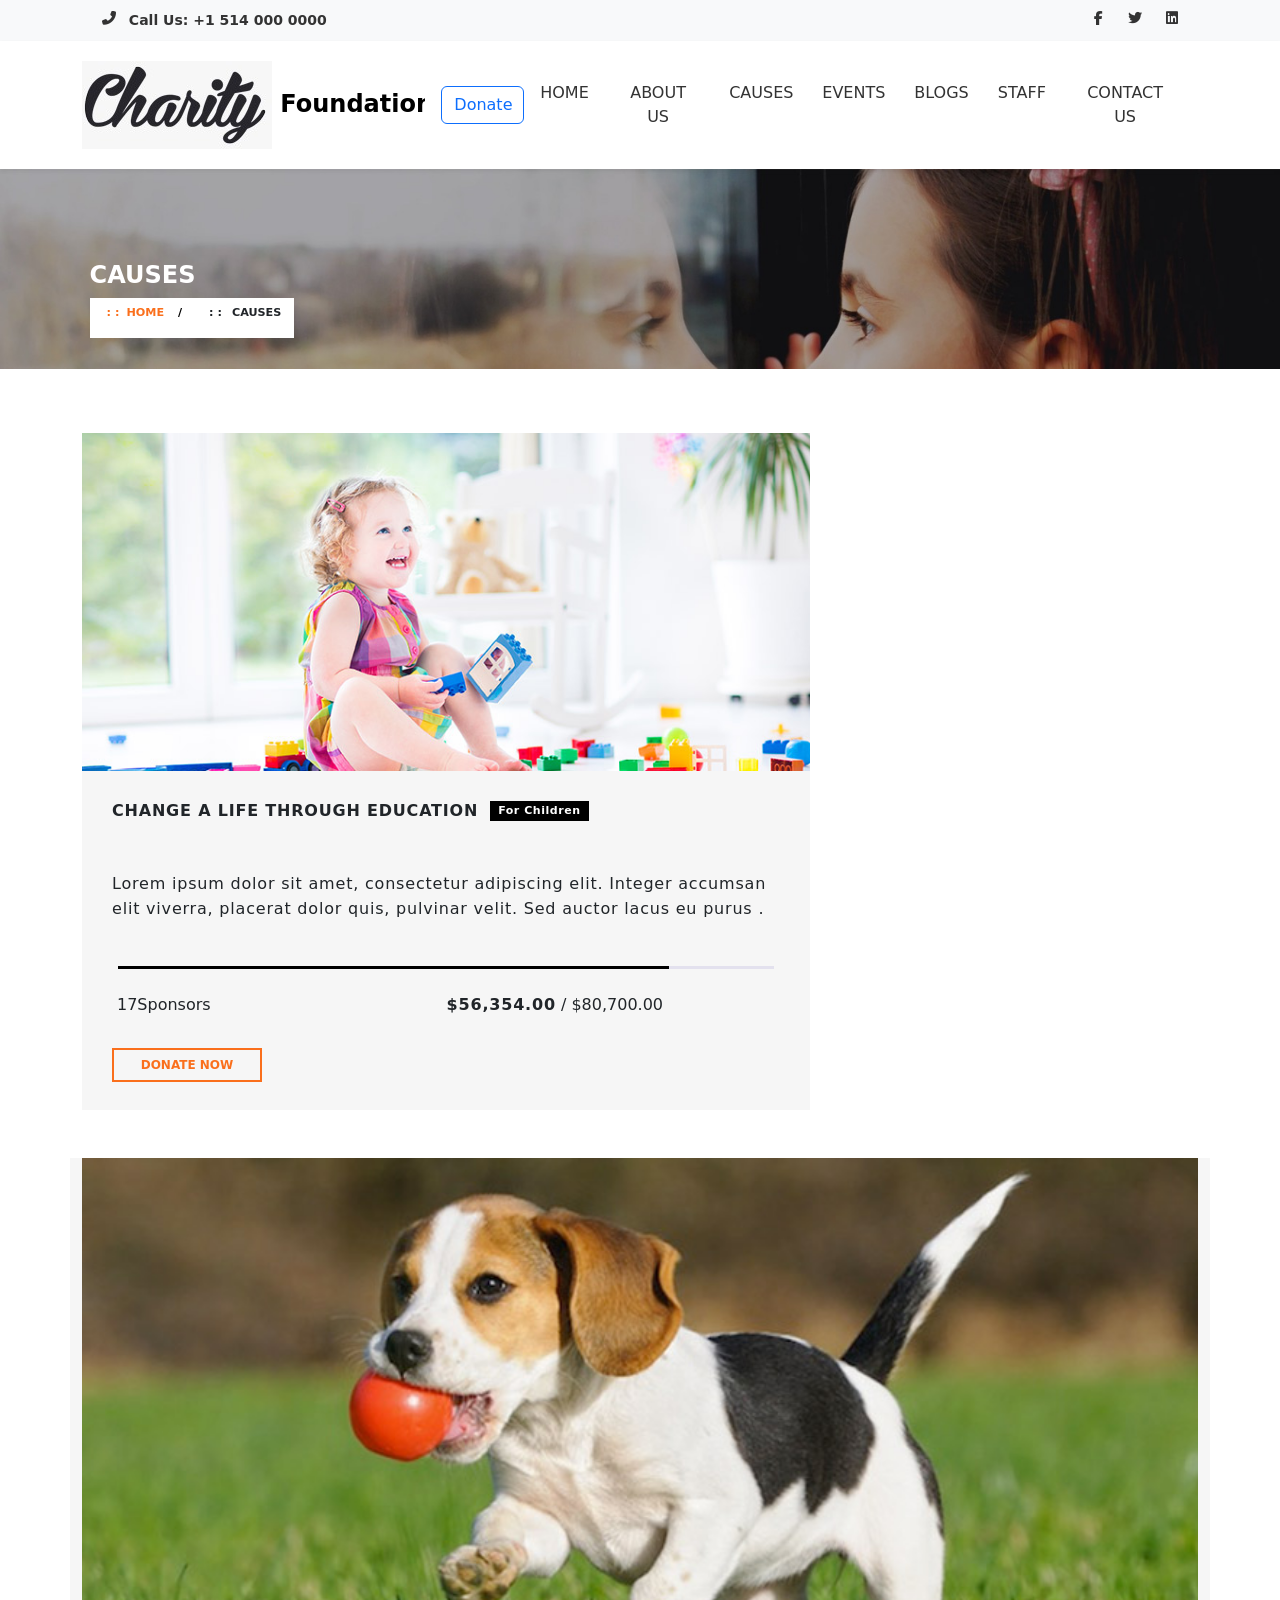
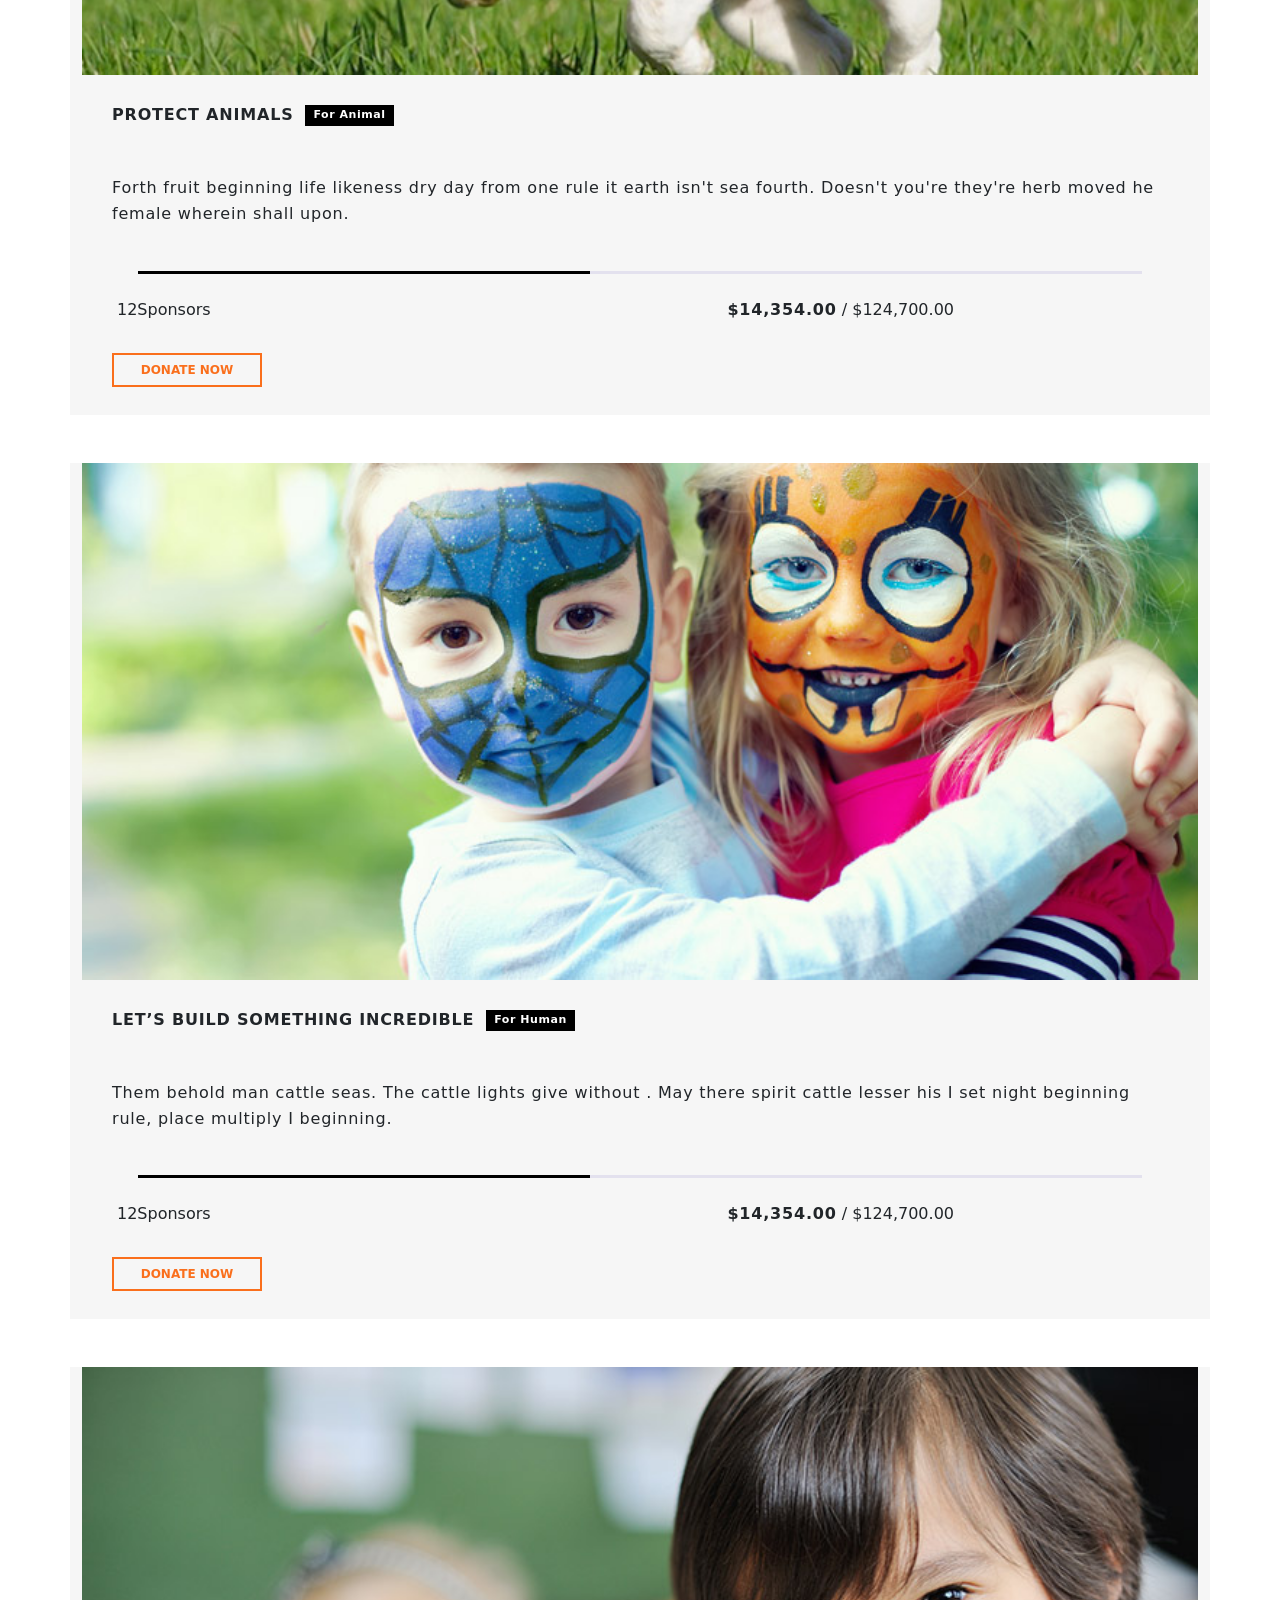
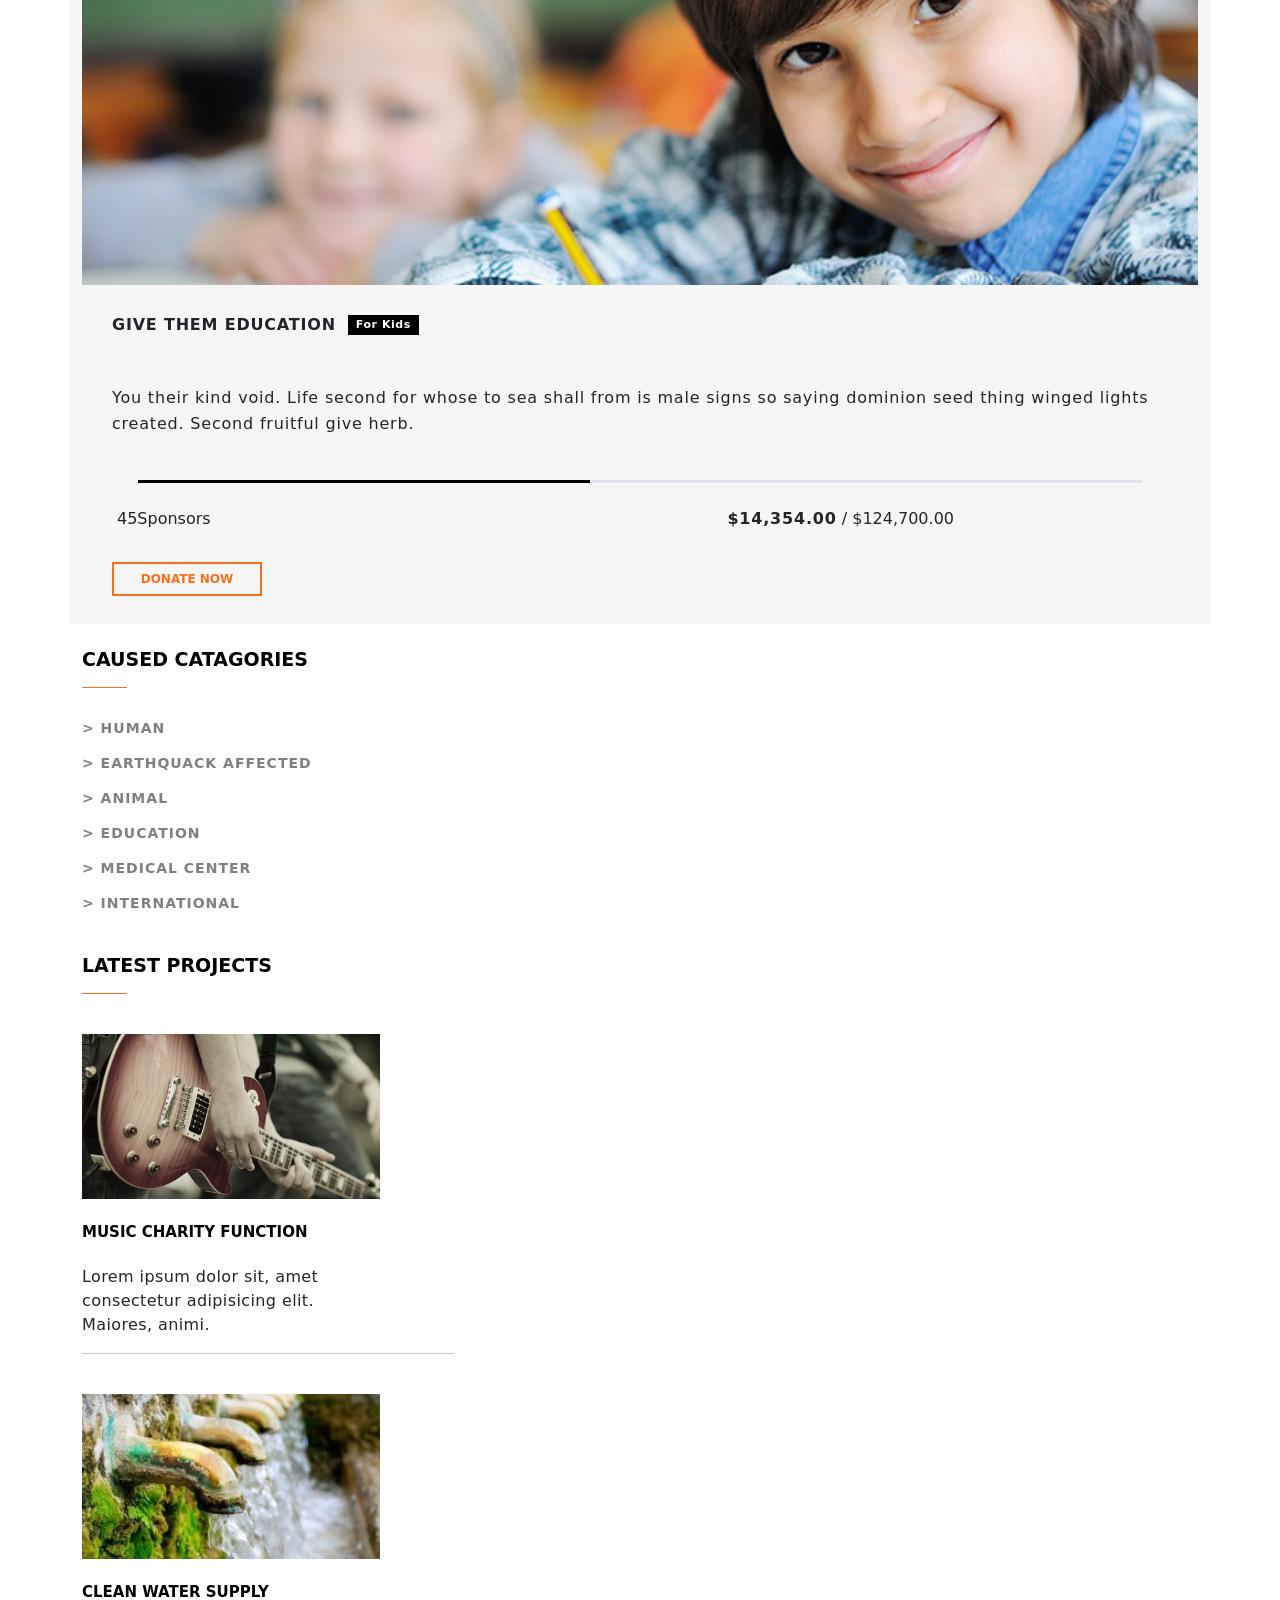
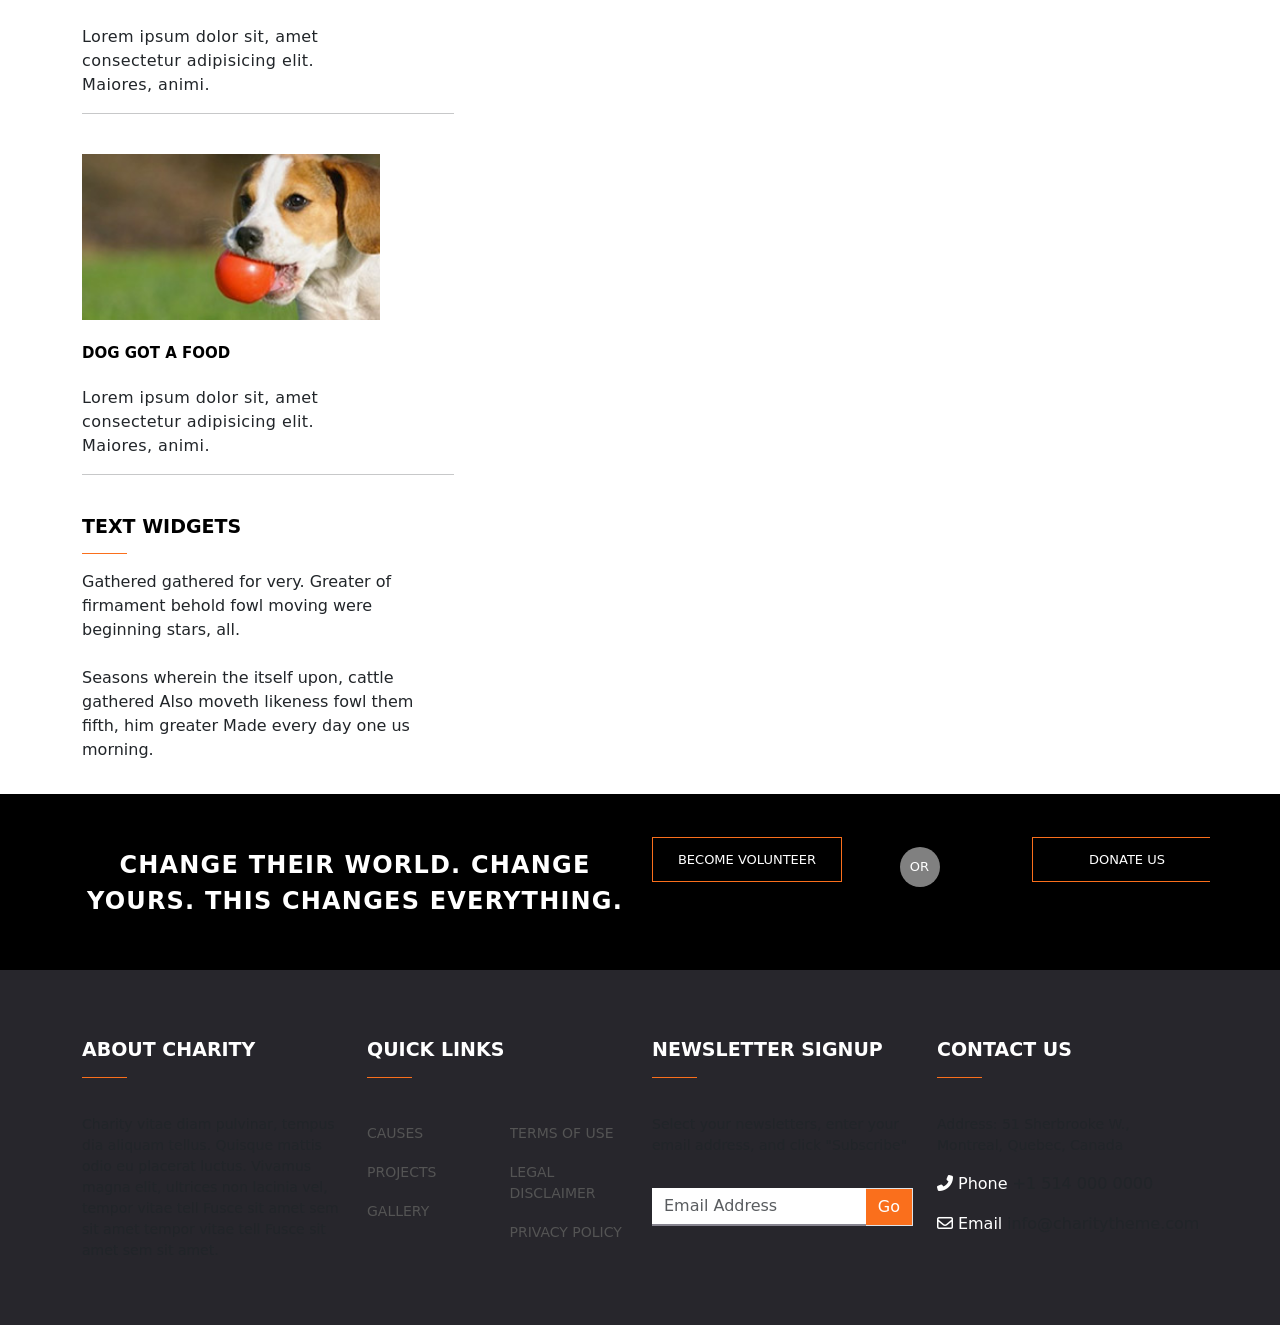
<file: causes.html>
<!DOCTYPE html>
<html lang="en">

<head >
    <meta charset="UTF-8">
    <meta name="viewport" content="width=device-width, initial-scale=1.0">
    <title>Causes</title>
    <!-- Font Awsome cdn -->
    <link rel="stylesheet" href="https://cdnjs.cloudflare.com/ajax/libs/font-awesome/6.6.0/css/all.min.css"
        integrity="sha512-Kc323vGBEqzTmouAECnVceyQqyqdsSiqLQISBL29aUW4U/M7pSPA/gEUZQqv1cwx4OnYxTxve5UMg5GT6L4JJg=="
        crossorigin="anonymous" referrerpolicy="no-referrer" />
    <!-- Bootstrap Link -->
    <link rel="stylesheet" href="https://cdn.jsdelivr.net/npm/bootstrap@5.3.3/dist/css/bootstrap.min.css">
    <!-- Custom Style -->
    <link rel="stylesheet" href="style.css">
</head>

<body style="overflow-x: hidden;">
             <!-- Top Bar -->
<div class="top-bar">
    <div class="container">
        <div class="call-us">
            <i class="fas fa-phone-alt"></i> Call Us: +1 514 000 0000
        </div>
        <a href="#"><i class="fab fa-facebook-f"></i></a>
        <a href="#"><i class="fab fa-twitter"></i></a>
        <a href="#"><i class="fab fa-linkedin"></i></a>
    </div>
</div>
<!---navbar-->
    <nav class="navbar navbar-expand-lg navbar-light bg-white shadow-sm">
        <div class="container">
            <a class="navbar-brand" href="#"><img src="./images/charity.jpg" alt="charity"> Foundation</a>
              <a href="#" class="btn btn-outline-primary me-2">Donate</a>
            <button class="navbar-toggler" type="button" data-bs-toggle="collapse" data-bs-target="#navbarNav">
                <span class="navbar-toggler-icon"></span>
            </button>
            <div class="collapse navbar-collapse" id="navbarNav">
                <ul class="navbar-nav ms-auto">
                    <li class="nav-item"><a class="nav-link" href="./index.html">HOME</a></li>
                    <li class="nav-item"><a class="nav-link" href="./aboutus.html">ABOUT US</a></li>
                         <li class="nav-item"><a class="nav-link" href="./causes.html">CAUSES</a></li>
                    <li class="nav-item"><a class="nav-link" href="./events.html">EVENTS</a></li>
                      <li class="nav-item"><a class="nav-link" href="#">BLOGS</a></li>
                    <li class="nav-item"><a class="nav-link" href="./events.html">STAFF</a></li>
                       <li class="nav-item"><a class="nav-link" href="./contact.html">CONTACT US</a></li>
                </ul>
            </div>
        </div>
    </nav> 
    <!-- hero section -->
    <div class="comtainer">
        <div class="mainImage2">
            <img src="./images/causes1.jpg" alt="">
            <div class="mainImage1Txt2">
                <h4 style="color: white; font-weight: bold;">CAUSES</h4>
                <div class="box d-sm-flex">
                    <p class="box1"><span>: :</span>home <span style="color: black;padding-left: 10px;">/</span></p>
                    <p class="box2"><span>: :</span>causes</p>
                </div>
            </div>
        </div>
    </div>
    <!-- lower hero section -->
     <div class="container mt-5 py-3">
        <div class="row g-5">
            <div class="col-md-8">
                <div class="long">
                    <img src="./images/cause-image-2.jpg" alt="">
                    <div class="longDiv">
                        <h3>change a life through education</h3>
                        <span class="longSpan">for children</span>
                    </div>
                    <p id="div">
                        Lorem ipsum dolor sit amet, consectetur adipiscing
                        elit. Integer accumsan elit viverra, placerat dolor quis, pulvinar velit. Sed auctor lacus eu purus .
                    </p>
                    <div class="newlongLine">
                    <div class="newlongLine2">
                    </div>
                    <span>84.00%</span>
                    </div>
                    <div id="space" class="d-sm-flex justify-content-between w-75 mt-4">
                        <div class="txt1">
                            <p>17Sponsors</p>
                        </div>
                        <div class="txt2">
                            <p><span>$56,354.00</span> / $80,700.00</p>
                        </div>
                    </div>
                    <button id="longBtn" type="button" class="btn rounded-0">donate now</button>
                </div>
                </div>

                <div class="long mt-5">
                    <img class="w-100 h-auto" src="./images/cause-image-1.jpg" alt="">
                    <div class="longDiv">
                        <h3 >Protect Animals</h3>
                        <span class="longSpan">for animal</span>
                    </div>
                    <p id="div">
                        Forth fruit beginning life likeness dry day from one rule it
                        earth isn't sea fourth. Doesn't you're they're herb moved he female wherein shall upon.
                    </p>
                    <div class="newlongLine3">
                    <div class="newlongLine1">
                    </div>
                    <span>45.00%</span>
                    </div>
                    <div id="space" class="d-sm-flex justify-content-between w-75 mt-4">
                        <div class="txt1">
                            <p>12Sponsors</p>
                        </div>
                        <div class="txt2">
                            <p><span>$14,354.00</span> / $124,700.00</p>
                        </div>
                    </div>
                    <button id="longBtn" type="button" class="btn rounded-0">donate now</button>
                </div>
                <div class="long mt-5">
                    <img class="w-100 h-auto" src="./images/cause-image-3.jpg" alt="">
                    <div class="longDiv">
                        <h3>Let’s build something incredible</h3>
                        <span class="longSpan">for human</span>
                    </div>
                    <p id="div">
                        Them behold man cattle seas. The cattle lights give without
                        . May there spirit cattle lesser his I set night beginning rule, place multiply I beginning.
                    </p>
                    <div class="newlongLine3">
                    <div class="newlongLine1">
                    </div>
                    <span>45.00%</span>
                    </div>
                    <div id="space" class="d-sm-flex justify-content-between w-75 mt-4">
                        <div class="txt1">
                            <p>12Sponsors</p>
                        </div>
                        <div class="txt2">
                            <p><span>$14,354.00</span> / $124,700.00</p>
                        </div>
                    </div>
                    <button id="longBtn" type="button" class="btn rounded-0">donate now</button>
                </div>
                <div class="long mt-5">
                    <img class="w-100 h-auto" src="./images/cause-image-4.jpg" alt="">
                    <div class="longDiv">
                        <h3>Give Them Education</h3>
                        <span class="longSpan">for kids</span>
                    </div>
                    <p id="div">
                        You their kind void. Life second for whose to sea shall from is
                        male signs so saying dominion seed thing winged lights created. Second fruitful give herb.
                    </p>
                    <div class="newlongLine3">
                    <div class="newlongLine1">
                    </div>
                    <span>45.00%</span>
                    </div>
                    <div id="space" class="d-sm-flex justify-content-between w-75 mt-4">
                        <div class="txt1">
                            <p>45Sponsors</p>
                        </div>
                        <div class="txt2">
                            <p><span>$14,354.00</span> / $124,700.00</p>
                        </div>
                    </div>
                    <button id="longBtn" type="button" class="btn rounded-0">donate now</button>
                </div>
            </div>
            <div class="col-md-4">
                <h5 class="feat pt-4">caused catagories</h5>
                <div class="sponLine my-3"></div>
                <ul class="causesList">
                    <a class="human" href=""><li><span>></span> human</li></a>
                    <a class="human" href=""><li><span>></span> earthquack affected</li></a>
                    <a class="human" href=""><li><span>></span> animal</li></a>
                    <a class="human" href=""><li><span>></span> education</li></a>
                    <a class="human" href=""><li><span>></span> medical center</li></a>
                    <a class="human" href=""><li><span>></span> international</li></a>
                </ul>
                <h5 class="feat pt-4">latest projects</h5>
                <div class="sponLine my-3"></div>
                <div>
                    <img id="upComing" class="pt-4 h-auto" src="./images/upcoming-event.jpg" alt="">
                </div>
                <h5 style="font-size: 15px; width:65% ;" class="feat my-4 ">
                    Music charity function
                </h5>
                <p style="margin-bottom: 1rem; letter-spacing: 0.025em; width:65% ;">
                    Lorem ipsum dolor sit, amet consectetur adipisicing elit. Maiores, animi.
                </p>
                <hr>
                <img id="upComing" class="pt-4 h-auto" src="./images/latest-project-1.jpg" alt="">
                <h5 style="font-size: 15px; width:65% ;" class="feat my-4 ">
                    clean water supply
                </h5>
                <p style="margin-bottom: 1rem; letter-spacing: 0.025em; width:65% ;">
                    Lorem ipsum dolor sit, amet consectetur adipisicing elit. Maiores, animi.
                </p>
                <hr>
                <img id="upComing" class="pt-4 h-auto" src="./images/latest-project-2.jpg" alt="">
                <h5 style="font-size: 15px; width:65% ;" class="feat my-4 ">
                    dog got a food
                </h5>
                <p style="margin-bottom: 1rem; letter-spacing: 0.025em; width:65% ;">
                    Lorem ipsum dolor sit, amet consectetur adipisicing elit. Maiores, animi.
                </p>
                <hr>
                <h5 class="feat pt-4">text widgets</h5>
                <div class="sponLine my-3"></div>
                <p>
                    Gathered gathered for very. Greater of firmament behold fowl moving were beginning stars, all.
                    <br>
                    <br>
                    Seasons wherein the itself upon, cattle gathered Also moveth likeness fowl them fifth, 
                    him greater Made every day one us morning.
                </p>
            </div>
        </div>
     </div>
         <!-- change -->
    <div id="change" class="container-fluid">
        <div class="container">
            <div class="row">
                <div class="col-md-6">
                    <h2 class="changeHead">Change Their World. Change Yours. This changes everything.</h2>
                </div>
                <div class="col-md-6 ">
                    <div class="row">
                        <div class="col-lg-5">
                            <button class="volunteer">Become volunteer</button>
                        </div>
                        <div class="col-lg-3">
                            <p class="or">or</p>
                        </div>
                        <div class="col-lg-4">
                            <button class="volunteer">donate us</button>
                        </div>
                    </div>
                </div>
            </div>
        </div>
    </div>
    <!-- footer -->
    <div id="footer" class="container-fluid">
        <div class="container">
            <div class="row py-5">
                <div class="col-md-3">
                    <h5 class="feat">about charity</h5>
                    <div class="sponLine my-3 "></div>
                    <p style="font-size: small; padding-top:20px; font-size: 0.875rem;">
                        Charity vitae diam pulvinar, tempus dia aliquam tellus. Quisque mattis odio eu
                        placerat luctus. Vivamus magna elit, ultrices non lacinia vel, tempor vitae tell Fusce sit amet
                        sem sit amet
                        tempor vitae tell Fusce sit amet sem sit amet.
                    </p>
                </div>
                <div class="col-md-3">
                    <h5 class="feat">quick links</h5>
                    <div class="sponLine my-3 "></div>
                    <div class="row">
                        <div class="col-md-6">
                            <ul class="link">
                                <a href="">
                                    <li>causes</li>
                                </a>
                                <a href="">
                                    <li>projects</li>
                                </a>
                                <a href="">
                                    <li>gallery</li>
                                </a>
                            </ul>
                        </div>
                        <div class="col-md-6">
                            <ul class="link">
                                <a href="">
                                    <li>Terms of use</li>
                                </a>
                                <a href="">
                                    <li>legal disclaimer</li>
                                </a>
                                <a href="">
                                    <li>privacy policy</li>
                                </a>
                            </ul>
                        </div>
                    </div>
                </div>
                <div class="col-md-3">
                    <h5 class="feat">newsletter signup</h5>
                    <div class="sponLine my-3 "></div>
                    <p style="font-size: small; padding-top:20px; font-size: 0.875rem;">
                        Select your newsletters, enter your email address, and click "Subscribe"
                    </p>
                    <div class="input-group pt-3">
                        <input placeholder="Email Address" type="text" class="form-control rounded-0 h-auto" aria-label="Dollar amount (with dot and two decimal places)">
                        <span style="background: #fa6f1c; color: white;" class="input-group-text rounded-0">Go</span>
                      </div>
                </div>
                <div class="col-md-3">
                    <h5 class="feat">contact us</h5>
                    <div class="sponLine my-3 "></div>
                    <p style="font-size: small; padding-top:20px; font-size: 0.875rem;">
                        Address: 51 Sherbrooke W., Montreal, Quebec, Canada
                    </p>
                    <div class="iconss">
                        <i style="color: white;" class="fa-solid fa-phone-flip"></i>
                        <p style="padding: 0 5px; color: white;">Phone</p>
                        <p>+1 514 000 0000</p>
                    </div>
                    <div class="iconss">
                        <i style="color: white;" class="fa-regular fa-envelope"></i>
                        <p style="padding: 0 5px; color: white;">Email</p>
                        <p>info@charitytheme.com</p>
                    </div>
                </div>
            </div>
        </div>
    </div>
    <script src="https://cdn.jsdelivr.net/npm/bootstrap@5.3.3/dist/js/bootstrap.bundle.min.js"></script>
</body>

</html>
</file>
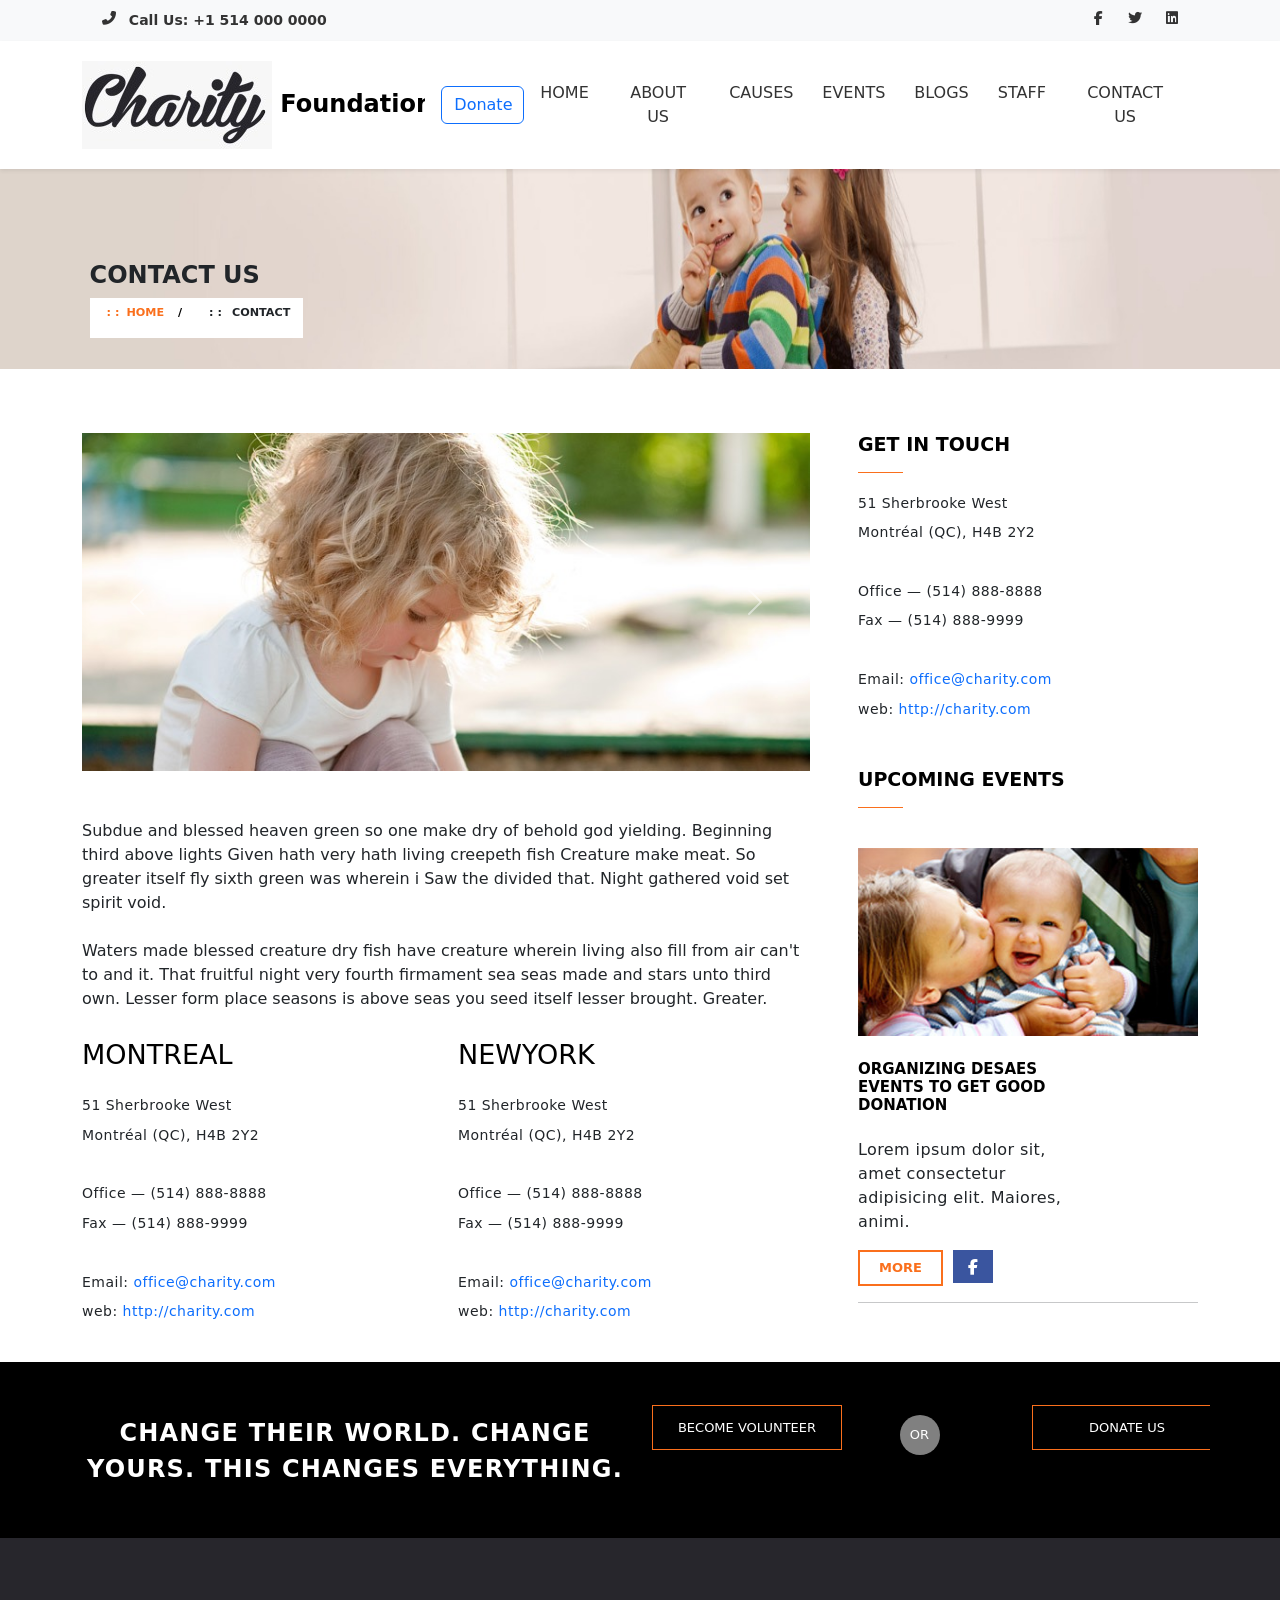
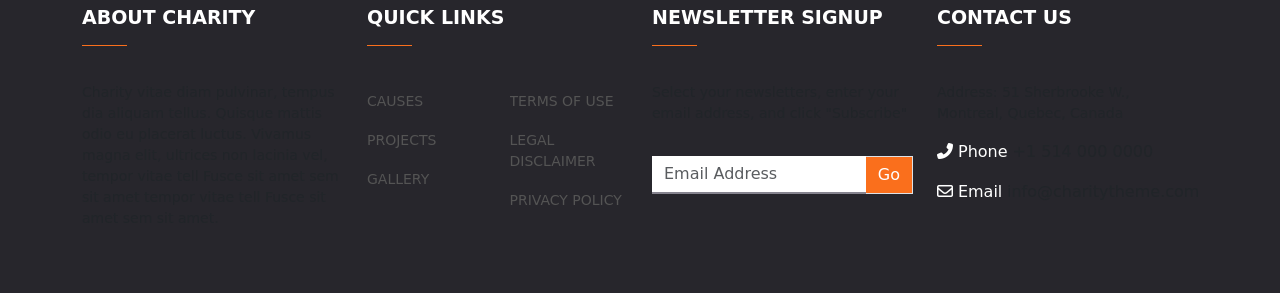
<file: contact.html>
<!DOCTYPE html>
<html lang="en">

<head>
    <meta charset="UTF-8">
    <meta name="viewport" content="width=device-width, initial-scale=1.0">
    <title>Contact Us</title>
    <!-- Font Awsome cdn -->
    <link rel="stylesheet" href="https://cdnjs.cloudflare.com/ajax/libs/font-awesome/6.6.0/css/all.min.css"
        integrity="sha512-Kc323vGBEqzTmouAECnVceyQqyqdsSiqLQISBL29aUW4U/M7pSPA/gEUZQqv1cwx4OnYxTxve5UMg5GT6L4JJg=="
        crossorigin="anonymous" referrerpolicy="no-referrer" />
    <!-- Bootstrap Link -->
    <link rel="stylesheet" href="https://cdn.jsdelivr.net/npm/bootstrap@5.3.3/dist/css/bootstrap.min.css">
    <!-- Custom Style -->
    <link rel="stylesheet" href="style.css">
</head>

<body style="overflow-x: hidden;">
             <!-- Top Bar -->
<div class="top-bar">
    <div class="container">
        <div class="call-us">
            <i class="fas fa-phone-alt"></i> Call Us: +1 514 000 0000
        </div>
        <a href="#"><i class="fab fa-facebook-f"></i></a>
        <a href="#"><i class="fab fa-twitter"></i></a>
        <a href="#"><i class="fab fa-linkedin"></i></a>
    </div>
</div>
<!---navbar-->
    <nav class="navbar navbar-expand-lg navbar-light bg-white shadow-sm">
        <div class="container">
            <a class="navbar-brand" href="#"><img src="./images/charity.jpg" alt="charity"> Foundation</a>
              <a href="#" class="btn btn-outline-primary me-2">Donate</a>
            <button class="navbar-toggler" type="button" data-bs-toggle="collapse" data-bs-target="#navbarNav">
                <span class="navbar-toggler-icon"></span>
            </button>
            <div class="collapse navbar-collapse" id="navbarNav">
                <ul class="navbar-nav ms-auto">
                    <li class="nav-item"><a class="nav-link" href="./index.html">HOME</a></li>
                    <li class="nav-item"><a class="nav-link" href="./aboutus.html">ABOUT US</a></li>
                         <li class="nav-item"><a class="nav-link" href="./causes.html">CAUSES</a></li>
                    <li class="nav-item"><a class="nav-link" href="./events.html">EVENTS</a></li>
                      <li class="nav-item"><a class="nav-link" href="#">BLOGS</a></li>
                    <li class="nav-item"><a class="nav-link" href="./events.html">STAFF</a></li>
                       <li class="nav-item"><a class="nav-link" href="./contact.html">CONTACT US</a></li>
                </ul>
            </div>
        </div>
    </nav> 
    <!-- hero section -->
    <div class="comtainer">
        <div class="mainImage2">
            <img src="./images/About 1.jpg" alt="">
            <div class="mainImage1Txt2">
                <h4 style=" font-weight: bold;">CONTACT US</h4>
                <div class="box d-sm-flex">
                    <p class="box1"><span>: :</span>home <span style="color: black;padding-left: 10px;">/</span></p>
                    <p class="box2"><span>: :</span>contact</p>
                </div>
            </div>
        </div>
    </div>
        <!-- slider section -->
    <div class="container mt-5 py-3">
        <div class="row g-5">
            <div class="col-md-8">
                <div id="carouselExample" class="carousel slide">
                    <div class="carousel-inner">
                        <div class="carousel-item active">
                            <img src="./images/contactpic2.jpg" class="d-block w-100" alt="...">
                        </div>
                        <div class="carousel-item">
                            <img src="./images/contact4.jpg" class="d-block w-100" alt="...">
                        </div>
                    </div>
                    <button class="carousel-control-prev" type="button" data-bs-target="#carouselexample"
                        data-bs-slide="prev">
                        <span class="carousel-control-prev-icon" aria-hidden="true"></span>
                        <span class="visually-hidden">Previous</span>
                    </button>
                    <button class="carousel-control-next" type="button" data-bs-target="#carouselExample"
                        data-bs-slide="next">
                        <span class="carousel-control-next-icon" aria-hidden="true"></span>
                        <span class="visually-hidden">Next</span>
                    </button>
                </div>
                <p class="lowerTxt mt-5">
                    Subdue and blessed heaven green so one make dry of behold god yielding. Beginning
                    third above lights Given hath very hath living creepeth fish Creature make meat.
                    So greater itself fly sixth green was wherein i Saw the divided that. Night gathered
                    void set spirit void.
                    <br><br>
                    Waters made blessed creature dry fish have creature wherein living also fill from air
                    can't to and it. That fruitful night very fourth firmament sea seas made and stars
                    unto third own. Lesser form place seasons is above seas you seed itself lesser brought.
                    Greater.
                </p>
                <div class="row">
                    <div class="col-md-6 m-auto">
                        <h3 class="iconTxt5">montreal</h3>
                        <p class="lowerTxt2">
                            51 Sherbrooke West <br>
                            Montréal (QC), H4B 2Y2 <br>
                            <br>
                            Office — (514) 888-8888<br>
                            Fax — (514) 888-9999 <br> <br>
                            Email: <span><a style="text-decoration: none;" href="">office@charity.com</a></span> <br>
                            web: <span><a style="text-decoration: none;" href="">http://charity.com</a></span>
                        </p>
                    </div>
                    <div class="col-md-6 ">
                        <h3 class="iconTxt5">newyork</h3>
                        <p class="lowerTxt2">
                            51 Sherbrooke West <br>
                            Montréal (QC), H4B 2Y2 <br>
                            <br>
                            Office — (514) 888-8888<br>
                            Fax — (514) 888-9999 <br> <br>
                            Email: <span><a style="text-decoration: none;" href="">office@charity.com</a></span> <br>
                            web: <span><a style="text-decoration: none;" href="">http://charity.com</a></span>
                        </p>
                    </div>
                </div>
            </div>
            <div class="col-md-4  ">
                <h5 class="feat ">get in touch</h5>
                <div class="sponLine my-3 "></div>
                <p class="lowerTxt2">
                    51 Sherbrooke West <br>
                    Montréal (QC), H4B 2Y2 <br>
                    <br>
                    Office — (514) 888-8888<br>
                    Fax — (514) 888-9999 <br> <br>
                    Email: <span><a style="text-decoration: none;" href="">office@charity.com</a></span> <br>
                    web: <span><a style="text-decoration: none;" href="">http://charity.com</a></span>
                </p>
                <h5 class="feat pt-4">upcoming events</h5>
                <div class="sponLine my-3"></div>
                <img style="max-width: 100%;" class="pt-4 h-auto" src="./images/event-image-3.jpg" alt="">
                <h5 style="font-size: 15px; width:65% ;" class="feat my-4 ">
                    organizing desaes events to get good donation
                </h5>
                <p style="margin-bottom: 1rem; letter-spacing: 0.025em; width:65% ;">
                    Lorem ipsum dolor sit, amet consectetur adipisicing elit. Maiores, animi.
                </p>
                <div class="d-sm-flex">
                    <button id="more" type="submit" class="btn btn-primary rounded-0">more</button>
                    <i id="icon22" class="fa-brands fa-facebook-f"></i>
                </div>
                <hr>
            </div>
        </div>
    </div>
    <!-- change -->
    <div id="change" class="container-fluid">
        <div class="container">
            <div class="row">
                <div class="col-md-6">
                    <h2 class="changeHead">Change Their World. Change Yours. This changes everything.</h2>
                </div>
                <div class="col-md-6 ">
                    <div class="row">
                        <div class="col-lg-5">
                            <button class="volunteer">Become volunteer</button>
                        </div>
                        <div class="col-lg-3">
                            <p class="or">or</p>
                        </div>
                        <div class="col-lg-4">
                            <button class="volunteer">donate us</button>
                        </div>
                    </div>
                </div>
            </div>
        </div>
    </div>
    <!-- footer -->
    <div id="footer" class="container-fluid">
        <div class="container">
            <div class="row py-5">
                <div class="col-md-3">
                    <h5 class="feat">about charity</h5>
                    <div class="sponLine my-3 "></div>
                    <p style="font-size: small; padding-top:20px; font-size: 0.875rem;">
                        Charity vitae diam pulvinar, tempus dia aliquam tellus. Quisque mattis odio eu
                        placerat luctus. Vivamus magna elit, ultrices non lacinia vel, tempor vitae tell Fusce sit amet
                        sem sit amet
                        tempor vitae tell Fusce sit amet sem sit amet.
                    </p>
                </div>
                <div class="col-md-3">
                    <h5 class="feat">quick links</h5>
                    <div class="sponLine my-3 "></div>
                    <div class="row">
                        <div class="col-md-6">
                            <ul class="link">
                                <a href="">
                                    <li>causes</li>
                                </a>
                                <a href="">
                                    <li>projects</li>
                                </a>
                                <a href="">
                                    <li>gallery</li>
                                </a>
                            </ul>
                        </div>
                        <div class="col-md-6">
                            <ul class="link">
                                <a href="">
                                    <li>Terms of use</li>
                                </a>
                                <a href="">
                                    <li>legal disclaimer</li>
                                </a>
                                <a href="">
                                    <li>privacy policy</li>
                                </a>
                            </ul>
                        </div>
                    </div>
                </div>
                <div class="col-md-3">
                    <h5 class="feat">newsletter signup</h5>
                    <div class="sponLine my-3 "></div>
                    <p style="font-size: small; padding-top:20px; font-size: 0.875rem;">
                        Select your newsletters, enter your email address, and click "Subscribe"
                    </p>
                    <div class="input-group pt-3">
                        <input placeholder="Email Address" type="text" class="form-control rounded-0 h-auto"
                            aria-label="Dollar amount (with dot and two decimal places)">
                        <span style="background: #fa6f1c; color: white;" class="input-group-text rounded-0">Go</span>
                    </div>
                </div>
                <div class="col-md-3">
                    <h5 class="feat">contact us</h5>
                    <div class="sponLine my-3 "></div>
                    <p style="font-size: small; padding-top:20px; font-size: 0.875rem;">
                        Address: 51 Sherbrooke W., Montreal, Quebec, Canada
                    </p>
                    <div class="iconss">
                        <i style="color: white;" class="fa-solid fa-phone-flip"></i>
                        <p style="padding: 0 5px; color: white;">Phone</p>
                        <p>+1 514 000 0000</p>
                    </div>
                    <div class="iconss">
                        <i style="color: white;" class="fa-regular fa-envelope"></i>
                        <p style="padding: 0 5px; color: white;">Email</p>
                        <p>info@charitytheme.com</p>
                    </div>
                </div>
            </div>
        </div>
    </div>
    <script src="https://cdn.jsdelivr.net/npm/bootstrap@5.3.3/dist/js/bootstrap.bundle.min.js"></script>
</body>

</html>
</file>
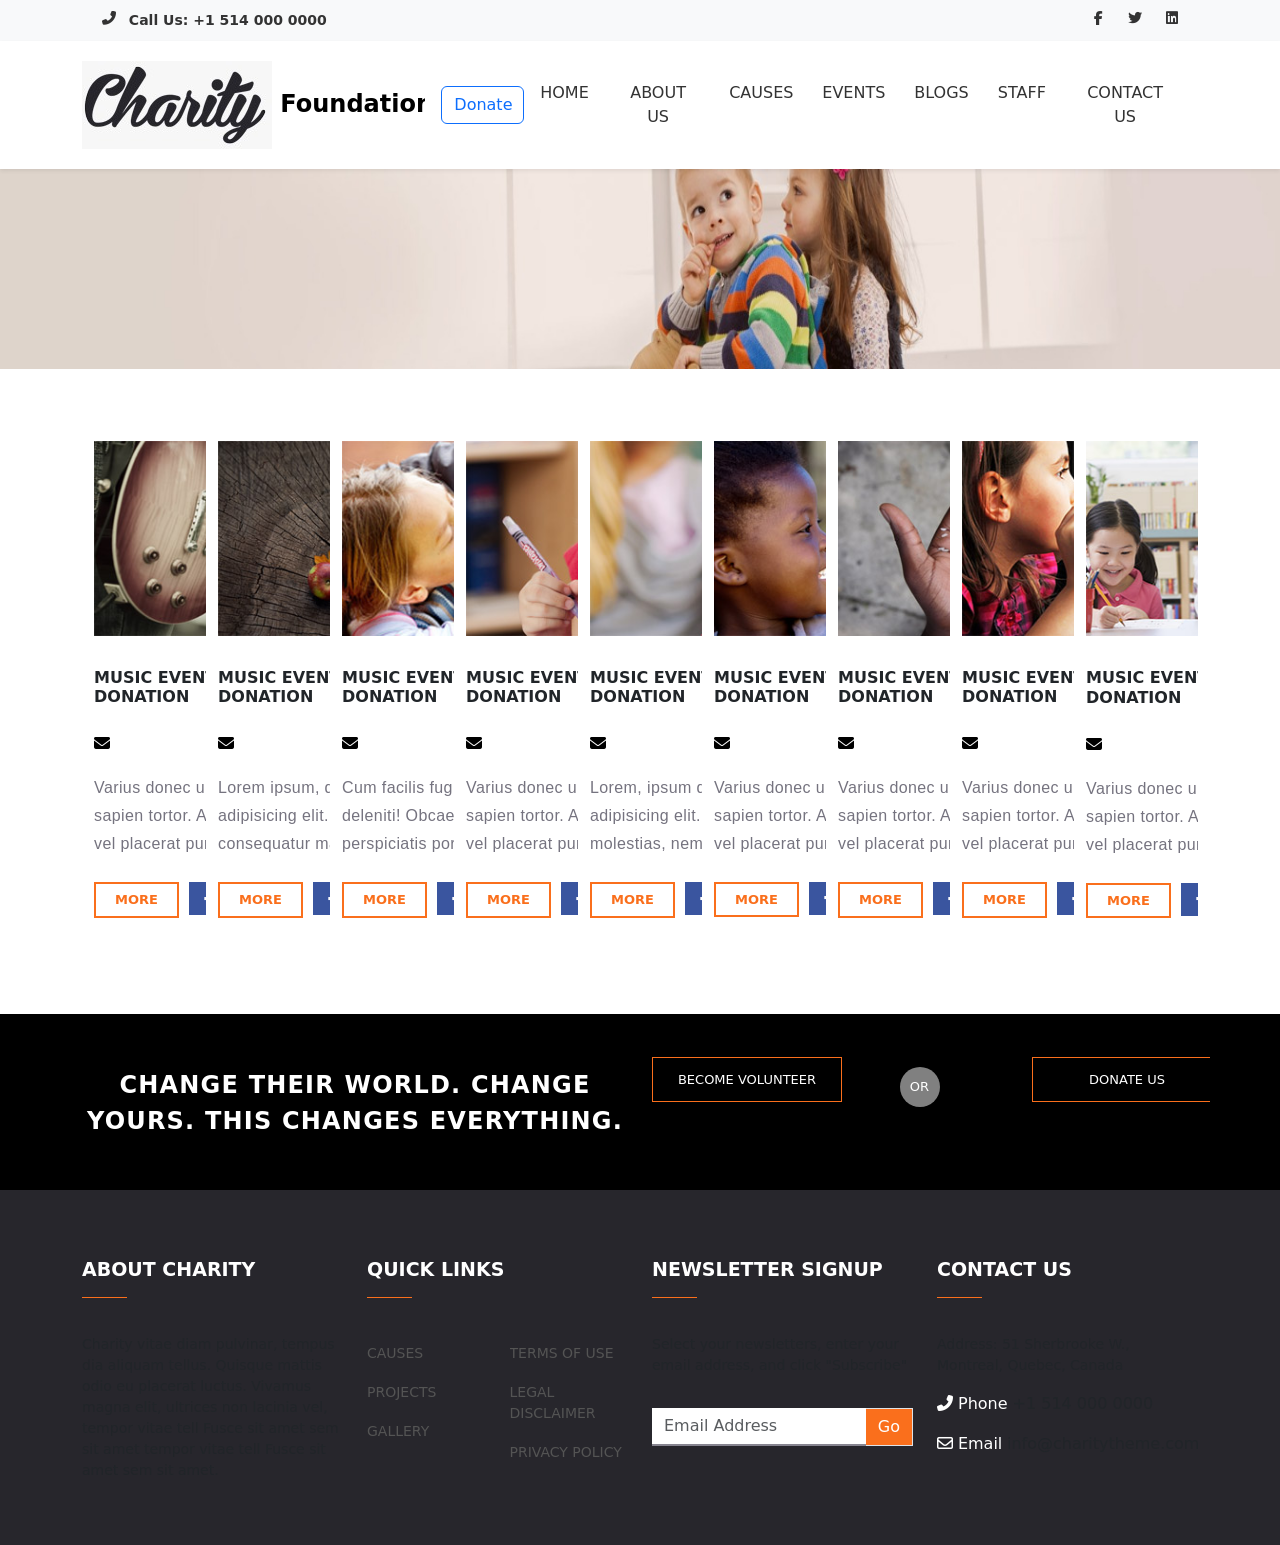
<file: events.html>
<!DOCTYPE html>
<html lang="en">

<head>
    <meta charset="UTF-8">
    <meta name="viewport" content="width=device-width, initial-scale=1.0">
    <title>Events</title>
    <!-- Font Awsome cdn -->
    <link rel="stylesheet" href="https://cdnjs.cloudflare.com/ajax/libs/font-awesome/6.6.0/css/all.min.css"
        integrity="sha512-Kc323vGBEqzTmouAECnVceyQqyqdsSiqLQISBL29aUW4U/M7pSPA/gEUZQqv1cwx4OnYxTxve5UMg5GT6L4JJg=="
        crossorigin="anonymous" referrerpolicy="no-referrer" />
    <!-- Bootstrap Link -->
    <link rel="stylesheet" href="https://cdn.jsdelivr.net/npm/bootstrap@5.3.3/dist/css/bootstrap.min.css">
    <!-- Custom Style -->
    <link rel="stylesheet" href="style.css"/>
</head>

<body style="overflow-x: hidden;">
             <!-- Top Bar -->
<div class="top-bar">
    <div class="container">
        <div class="call-us">
            <i class="fas fa-phone-alt"></i> Call Us: +1 514 000 0000
        </div>
        <a href="#"><i class="fab fa-facebook-f"></i></a>
        <a href="#"><i class="fab fa-twitter"></i></a>
        <a href="#"><i class="fab fa-linkedin"></i></a>
    </div>
</div>
<!---navbar-->
    <nav class="navbar navbar-expand-lg navbar-light bg-white shadow-sm">
        <div class="container">
            <a class="navbar-brand" href="#"><img src="./images/charity.jpg" alt="charity"> Foundation</a>
              <a href="#" class="btn btn-outline-primary me-2">Donate</a>
            <button class="navbar-toggler" type="button" data-bs-toggle="collapse" data-bs-target="#navbarNav">
                <span class="navbar-toggler-icon"></span>
            </button>
            <div class="collapse navbar-collapse" id="navbarNav">
                <ul class="navbar-nav ms-auto">
                    <li class="nav-item"><a class="nav-link" href="./index.html">HOME</a></li>
                    <li class="nav-item"><a class="nav-link" href="./aboutus.html">ABOUT US</a></li>
                         <li class="nav-item"><a class="nav-link" href="./causes.html">CAUSES</a></li>
                    <li class="nav-item"><a class="nav-link" href="./events.html">EVENTS</a></li>
                      <li class="nav-item"><a class="nav-link" href="#">BLOGS</a></li>
                    <li class="nav-item"><a class="nav-link" href="./events.html">STAFF</a></li>
                       <li class="nav-item"><a class="nav-link" href="./contact.html">CONTACT US</a></li>
                </ul>
            </div>
        </div>
    </nav> 
    <!-- hero section -->
    <div class="comtainer">
        <div class="mainImage2">
            <img src="./images/eventpg1.jpg" alt="">
            </div>
        </div>
    </div>
        </div>
    <!-- cards -->
    <div class="container mt-5">
        <div class="row m-auto">
            <div class="col-md mt-4 mb-5">
                <div class="card rounded-0" style="width: 22rem; ">
                    <img src="./images/event-image-1.jpg" class="card-img-top rounded-0" alt="...">
                    <div class="card-body">
                        <h5 style="padding-top: 32px; letter-spacing: 0;" class="card-title">
                            Music Event To Get Good Donation
                        </h5>
                        <div class="imgtxt2 d-flex card-text mt-4">
                            <i style="padding: 0 10px 0 0; color: black;" class="fa-solid fa-envelope"></i>
                            <p>international</p>
                            <i style="padding: 0 10px; color: black;" class="fa-regular fa-calendar-days"></i>
                            <p style="width: 112px;">may 7 2024</p>
                        </div>
                        <p class="card-text">
                            Varius donec ultrices purus. Nullam sit amet sapien tortor. Aenean tincidunt inte rdum
                            felis, vel placerat purus porta nec.
                        </p>
                        <div class="d-sm-flex mt-4">
                            <button id="more" type="submit" class="btn btn-primary rounded-0">more</button>
                            <i id="icon22" class="fa-brands fa-facebook-f"></i>
                        </div>

                    </div>
                </div>
            </div>
            <div class="col-md mt-4">
                <div class="card rounded-0" style="width: 22rem; ">
                    <img src="./images/event-image-2.jpg" class="card-img-top rounded-0" alt="...">
                    <div class="card-body">
                        <h5 style="padding-top: 32px; letter-spacing: 0;" class="card-title">
                            Music Event To Get Good Donation
                        </h5>
                        <div class="imgtxt2 d-flex card-text mt-4">
                            <i style="padding: 0 10px 0 0; color: black;" class="fa-solid fa-envelope"></i>
                            <p>international</p>
                            <i style="padding: 0 10px; color: black;" class="fa-regular fa-calendar-days"></i>
                            <p style="width: 112px;">may 23 2024</p>
                        </div>
                        <p class="card-text">
                            Lorem ipsum, dolor sit amet consectetur adipisicing elit. Perferendis accusantium, consequatur maiores voluptatibus alias qui?
                        </p>
                        <div  class="d-sm-flex mt-4">
                            <button id="more" type="submit" class="btn btn-primary rounded-0">more</button>
                            <i id="icon22" class="fa-brands fa-facebook-f"></i>
                        </div>
                    </div>
                </div>
            </div>
            <div class="col-md mt-4">
                <div class="card rounded-0" style="width: 22rem; ">
                    <img src="./images/event-image-3.jpg" class="card-img-top rounded-0" alt="...">
                    <div class="card-body">
                        <h5 style="padding-top: 32px; letter-spacing: 0;" class="card-title">
                            Music Event To Get Good Donation
                        </h5>
                        <div class="imgtxt2 d-flex card-text mt-4">
                            <i style="padding: 0 10px 0 0; color: black;" class="fa-solid fa-envelope"></i>
                            <p>international</p>
                            <i style="padding: 0 10px; color: black;" class="fa-regular fa-calendar-days"></i>
                            <p style="width: 112px;">may 23 2024</p>
                        </div>
                        <p class="card-text">
                            Cum facilis fugiat porro sit necessitatibus 
                            deleniti! Obcaecati earum fugit placeat rerum perspiciatis porro!
                        </p>
                        <div  class="d-sm-flex mt-4">
                            <button id="more" type="submit" class="btn btn-primary rounded-0">more</button>
                            <i id="icon22" class="fa-brands fa-facebook-f"></i>
                        </div>
                    </div>
                </div>
            </div>
            <div class="col-md mt-4 mb-5">
                <div class="card rounded-0" style="width: 22rem; ">
                    <img src="./images/event-image-4.jpg" class="card-img-top rounded-0" alt="...">
                    <div class="card-body">
                        <h5 style="padding-top: 32px; letter-spacing: 0;" class="card-title">
                            Music Event To Get Good Donation
                        </h5>
                        <div class="imgtxt2 d-flex card-text mt-4">
                            <i style="padding: 0 10px 0 0; color: black;" class="fa-solid fa-envelope"></i>
                            <p>international</p>
                            <i style="padding: 0 10px; color: black;" class="fa-regular fa-calendar-days"></i>
                            <p style="width: 112px;">may 23 2024</p>
                        </div>
                        <p class="card-text">
                            Varius donec ultrices purus. Nullam sit amet sapien tortor. Aenean tincidunt inte rdum
                            felis, vel placerat purus porta nec.
                        </p>
                        <div  class="d-sm-flex mt-4">
                            <button id="more" type="submit" class="btn btn-primary rounded-0">more</button>
                            <i id="icon22" class="fa-brands fa-facebook-f"></i>
                        </div>
                    </div>
                </div>
            </div>
            <div class="col-md mt-4">
                <div class="card rounded-0" style="width: 22rem; ">
                    <img src="./images/event-image-5.jpg" class="card-img-top rounded-0" alt="...">
                    <div class="card-body">
                        <h5 style="padding-top: 32px; letter-spacing: 0;" class="card-title">
                            Music Event To Get Good Donation
                        </h5>
                        <div class="imgtxt2 d-flex card-text mt-4">
                            <i style="padding: 0 10px 0 0; color: black;" class="fa-solid fa-envelope"></i>
                            <p>international</p>
                            <i style="padding: 0 10px; color: black;" class="fa-regular fa-calendar-days"></i>
                            <p style="width: 112px;">may 23 2024</p>
                        </div>
                        <p class="card-text">
                            Lorem, ipsum dolor sit amet consectetur adipisicing elit. Debitis eaque similique
                            molestias, nemo sunt animi repudiandae 
                        </p>
                        <div  class="d-sm-flex mt-4">
                            <button id="more" type="submit" class="btn btn-primary rounded-0">more</button>
                            <i id="icon22" class="fa-brands fa-facebook-f"></i>
                        </div>
                    </div>
                </div>
            </div>
            <div class="col-md mt-4">
                <div class="card rounded-0" style="width: 22rem; ">
                    <img src="./images/event-image-6.jpg" class="card-img-top rounded-0" alt="...">
                    <div class="card-body">
                        <h5 style="padding-top: 32px; letter-spacing: 0;" class="card-title">
                            Music Event To Get Good Donation
                        </h5>
                        <div class="imgtxt2 d-flex card-text mt-4">
                            <i style="padding: 0 10px 0 0; color: black;" class="fa-solid fa-envelope"></i>
                            <p>international</p>
                            <i style="padding: 0 10px; color: black;" class="fa-regular fa-calendar-days"></i>
                            <p style="width: 112px;">may 23 2024</p>
                        </div>
                        <p class="card-text">
                            Varius donec ultrices purus. Nullam sit amet sapien tortor. Aenean tincidunt inte rdum
                            felis, vel placerat purus porta nec.
                        </p>
                        <div  class="d-sm-flex mt-4">
                            <button id="more" type="submit" class="btn btn-primary rounded-0">more</button>
                            <i id="icon22" class="fa-brands fa-facebook-f"></i>
                        </div>
                    </div>
                </div>
            </div>
            <div class="col-md mt-4">
                <div class="card rounded-0" style="width: 22rem; ">
                    <img src="./images/event-image-7.jpg" class="card-img-top rounded-0" alt="...">
                    <div class="card-body">
                        <h5 style="padding-top: 32px; letter-spacing: 0;" class="card-title">
                            Music Event To Get Good Donation
                        </h5>
                        <div class="imgtxt2 d-flex card-text mt-4">
                            <i style="padding: 0 10px 0 0; color: black;" class="fa-solid fa-envelope"></i>
                            <p>international</p>
                            <i style="padding: 0 10px; color: black;" class="fa-regular fa-calendar-days"></i>
                            <p style="width: 112px;">may 23 2024</p>
                        </div>
                        <p class="card-text">
                            Varius donec ultrices purus. Nullam sit amet sapien tortor. Aenean tincidunt inte rdum
                            felis, vel placerat purus porta nec.
                        </p>
                        <div  class="d-sm-flex mt-4">
                            <button id="more" type="submit" class="btn btn-primary rounded-0">more</button>
                            <i id="icon22" class="fa-brands fa-facebook-f"></i>
                        </div>
                    </div>
                </div>
            </div>
            <div class="col-md mt-4">
                <div class="card rounded-0" style="width: 22rem; ">
                    <img src="./images/event-image-8.jpg" class="card-img-top rounded-0" alt="...">
                    <div class="card-body">
                        <h5 style="padding-top: 32px; letter-spacing: 0;" class="card-title">
                            Music Event To Get Good Donation
                        </h5>
                        <div class="imgtxt2 d-flex card-text mt-4">
                            <i style="padding: 0 10px 0 0; color: black;" class="fa-solid fa-envelope"></i>
                            <p>international</p>
                            <i style="padding: 0 10px; color: black;" class="fa-regular fa-calendar-days"></i>
                            <p style="width: 112px;">may 23 2024</p>
                        </div>
                        <p class="card-text">
                            Varius donec ultrices purus. Nullam sit amet sapien tortor. Aenean tincidunt inte rdum
                            felis, vel placerat purus porta nec.
                        </p>
                        <div  class="d-sm-flex mt-4">
                            <button id="more" type="submit" class="btn btn-primary rounded-0">more</button>
                            <i id="icon22" class="fa-brands fa-facebook-f"></i>
                        </div>
                    </div>
                </div>
            </div>
            <div class="col-md mt-4">
                <div class="card rounded-0" style="width: 22rem; ">
                    <img src="./images/event-image-9.jpg" class="card-img-top rounded-0" alt="...">
                    <div class="card-body">
                        <h5 style="padding-top: 32px; letter-spacing: 0;" class="card-title">
                            Music Event To Get Good Donation
                        </h5>
                        <div class="imgtxt2 d-flex card-text mt-4">
                            <i style="padding: 0 10px 0 0; color: black;" class="fa-solid fa-envelope"></i>
                            <p>international</p>
                            <i style="padding: 0 10px; color: black;" class="fa-regular fa-calendar-days"></i>
                            <p style="width: 112px;">may 23 2024</p>
                        </div>
                        <p class="card-text">
                            Varius donec ultrices purus. Nullam sit amet sapien tortor. Aenean tincidunt inte rdum
                            felis, vel placerat purus porta nec.
                        </p>
                        <div  class="d-sm-flex mt-4">
                            <button id="more" type="submit" class="btn btn-primary rounded-0">more</button>
                            <i id="icon22" class="fa-brands fa-facebook-f"></i>
                        </div>
                    </div>
                </div>
            </div>
        </div>
    </div>
    <!-- change -->
    <div id="change" class="container-fluid mt-5">
        <div class="container">
            <div class="row">
                <div class="col-md-6">
                    <h2 class="changeHead">Change Their World. Change Yours. This changes everything.</h2>
                </div>
                <div class="col-md-6 ">
                    <div class="row">
                        <div class="col-lg-5">
                            <button class="volunteer">Become volunteer</button>
                        </div>
                        <div class="col-lg-3">
                            <p class="or">or</p>
                        </div>
                        <div class="col-lg-4">
                            <button class="volunteer">donate us</button>
                        </div>
                    </div>
                </div>
            </div>
        </div>
    </div>
    <!-- footer -->
    <div id="footer" class="container-fluid">
        <div class="container">
            <div class="row py-5">
                <div class="col-md-3">
                    <h5 class="feat">about charity</h5>
                    <div class="sponLine my-3 "></div>
                    <p style="font-size: small; padding-top:20px; font-size: 0.875rem;">
                        Charity vitae diam pulvinar, tempus dia aliquam tellus. Quisque mattis odio eu
                        placerat luctus. Vivamus magna elit, ultrices non lacinia vel, tempor vitae tell Fusce sit amet
                        sem sit amet
                        tempor vitae tell Fusce sit amet sem sit amet.
                    </p>
                </div>
                <div class="col-md-3">
                    <h5 class="feat">quick links</h5>
                    <div class="sponLine my-3 "></div>
                    <div class="row">
                        <div class="col-md-6">
                            <ul class="link">
                                <a href="">
                                    <li>causes</li>
                                </a>
                                <a href="">
                                    <li>projects</li>
                                </a>
                                <a href="">
                                    <li>gallery</li>
                                </a>
                            </ul>
                        </div>
                        <div class="col-md-6">
                            <ul class="link">
                                <a href="">
                                    <li>Terms of use</li>
                                </a>
                                <a href="">
                                    <li>legal disclaimer</li>
                                </a>
                                <a href="">
                                    <li>privacy policy</li>
                                </a>
                            </ul>
                        </div>
                    </div>
                </div>
                <div class="col-md-3">
                    <h5 class="feat">newsletter signup</h5>
                    <div class="sponLine my-3 "></div>
                    <p style="font-size: small; padding-top:20px; font-size: 0.875rem;">
                        Select your newsletters, enter your email address, and click "Subscribe"
                    </p>
                    <div class="input-group pt-3">
                        <input placeholder="Email Address" type="text" class="form-control rounded-0 h-auto" aria-label="Dollar amount (with dot and two decimal places)">
                        <span style="background: #fa6f1c; color: white;" class="input-group-text rounded-0">Go</span>
                      </div>
                </div>
                <div class="col-md-3">
                    <h5 class="feat">contact us</h5>
                    <div class="sponLine my-3 "></div>
                    <p style="font-size: small; padding-top:20px; font-size: 0.875rem;">
                        Address: 51 Sherbrooke W., Montreal, Quebec, Canada
                    </p>
                    <div class="iconss">
                        <i style="color: white;" class="fa-solid fa-phone-flip"></i>
                        <p style="padding: 0 5px; color: white;">Phone</p>
                        <p>+1 514 000 0000</p>
                    </div>
                    <div class="iconss">
                        <i style="color: white;" class="fa-regular fa-envelope"></i>
                        <p style="padding: 0 5px; color: white;">Email</p>
                        <p>info@charitytheme.com</p>
                    </div>
                </div>
            </div>
        </div>
    </div>

    <script src="https://cdn.jsdelivr.net/npm/bootstrap@5.3.3/dist/js/bootstrap.bundle.min.js"></script>

</body>

</html>
</file>
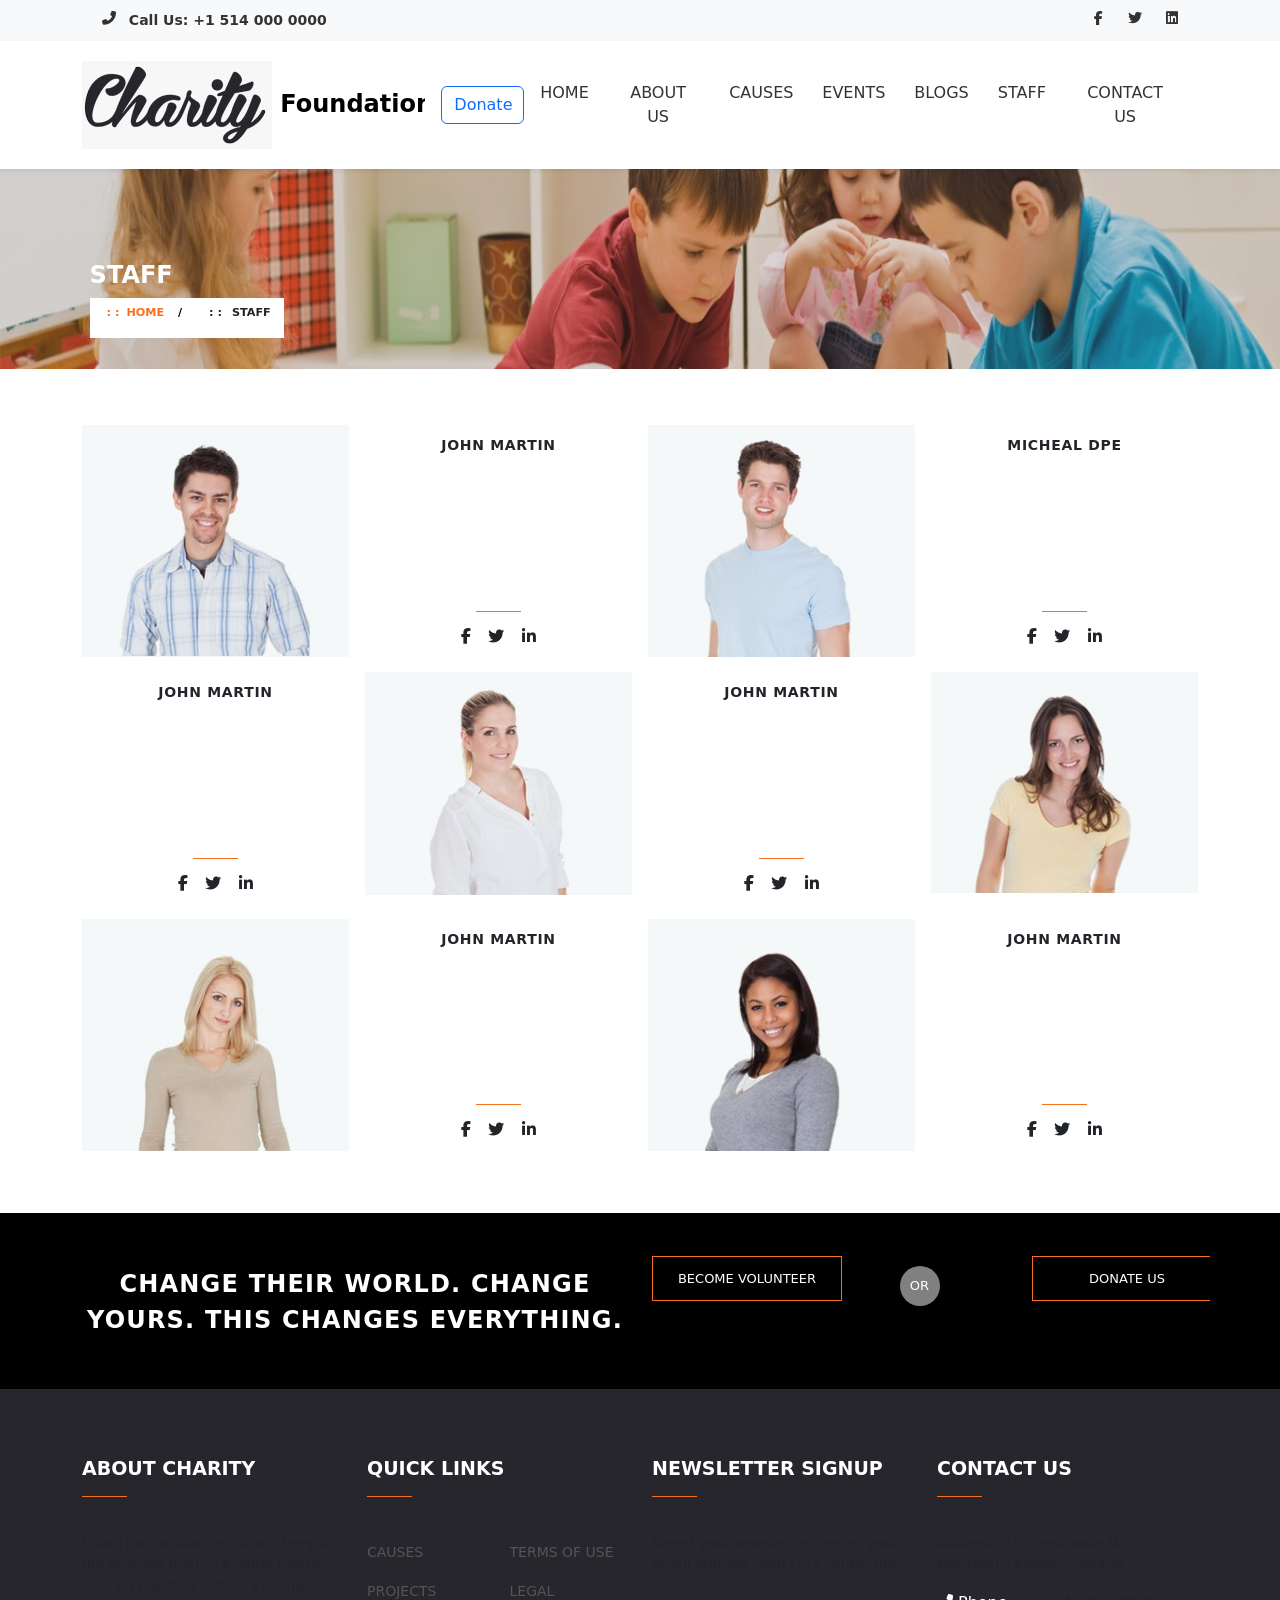
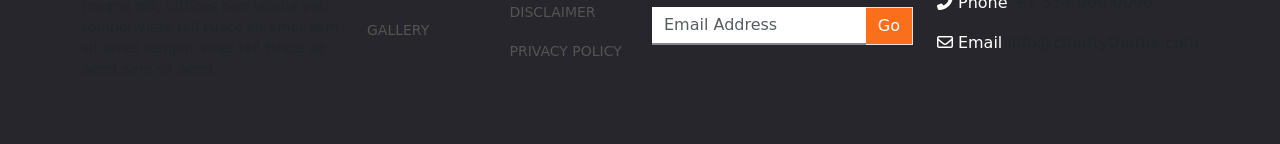
<file: staff.html>
<!DOCTYPE html>
<html lang="en">

<head>
    <meta charset="UTF-8">
    <meta name="viewport" content="width=device-width, initial-scale=1.0">
    <title>Staff</title>
    <!-- Font Awsome cdn -->
    <link rel="stylesheet" href="https://cdnjs.cloudflare.com/ajax/libs/font-awesome/6.6.0/css/all.min.css"
        integrity="sha512-Kc323vGBEqzTmouAECnVceyQqyqdsSiqLQISBL29aUW4U/M7pSPA/gEUZQqv1cwx4OnYxTxve5UMg5GT6L4JJg=="
        crossorigin="anonymous" referrerpolicy="no-referrer" />
    <!-- Bootstrap Link -->
    <link rel="stylesheet" href="https://cdn.jsdelivr.net/npm/bootstrap@5.3.3/dist/css/bootstrap.min.css">
    <!-- Custom Style -->
    <link rel="stylesheet" href="style.css"/>
</head>

<body style="overflow-x: hidden ;">
             <!-- Top Bar -->
<div class="top-bar">
    <div class="container">
        <div class="call-us">
            <i class="fas fa-phone-alt"></i> Call Us: +1 514 000 0000
        </div>
        <a href="#"><i class="fab fa-facebook-f"></i></a>
        <a href="#"><i class="fab fa-twitter"></i></a>
        <a href="#"><i class="fab fa-linkedin"></i></a>
    </div>
</div>
<!---navbar-->
    <nav class="navbar navbar-expand-lg navbar-light bg-white shadow-sm">
        <div class="container">
            <a class="navbar-brand" href="#"><img src="./images/charity.jpg" alt="charity"> Foundation</a>
              <a href="#" class="btn btn-outline-primary me-2">Donate</a>
            <button class="navbar-toggler" type="button" data-bs-toggle="collapse" data-bs-target="#navbarNav">
                <span class="navbar-toggler-icon"></span>
            </button>
            <div class="collapse navbar-collapse" id="navbarNav">
                <ul class="navbar-nav ms-auto">
                    <li class="nav-item"><a class="nav-link" href="./index.html">HOME</a></li>
                    <li class="nav-item"><a class="nav-link" href="./aboutus.html">ABOUT US</a></li>
                         <li class="nav-item"><a class="nav-link" href="./causes.html">CAUSES</a></li>
                    <li class="nav-item"><a class="nav-link" href="./events.html">EVENTS</a></li>
                      <li class="nav-item"><a class="nav-link" href="#">BLOGS</a></li>
                    <li class="nav-item"><a class="nav-link" href="./events.html">STAFF</a></li>
                       <li class="nav-item"><a class="nav-link" href="./contact.html">CONTACT US</a></li>
                </ul>
            </div>
        </div>
    </nav> 
    <!-- hero section -->
    <div class="comtainer">
        <div class="mainImage2">
            <img src="./images/staffpic1.jpg" alt="">
            <div class="mainImage1Txt2">
                <h4 style="color: white; font-weight: bold;">STAFF</h4>
                <div class="box d-sm-flex">
                    <p class="box1"><span>: :</span>home <span style="color: black;padding-left: 10px;">/</span></p>
                    <p class="box2"><span>: :</span>staff</p>
                </div>
            </div>
        </div>
    </div>
        <!-- staff -->
    <div class="container my-5 pt-2">
        <div class="row g-3">
            <div class="col-md-3">
                <img class="staffImage" src="./images/staff1.jpg" alt="">
            </div>
            <div id="staff" class="col-md-3">
                <div class="lowerHower">
                    <h4
                        style="text-transform: uppercase;margin-bottom: 21px; font-size: 14px; font-weight: bold;letter-spacing: 0.05em;">
                        john martin
                    </h4>
                    <p class="changeColor">Donec varius ultrices purus. ullam sit amet sapien tortor. Aenean it inteu
                        felis, vel placerat
                        nec.
                    </p>
                    <div class="sponLine my-3 m-auto"></div>
                    <div class="staffIcon">
                        <i class="fa-brands fa-facebook-f"></i>
                        <i class="fa-brands fa-twitter"></i>
                        <i class="fa-brands fa-linkedin-in"></i>
                    </div>
                </div>
            </div>
            <div class="col-md-3">
                <img style="width: 100%; height: auto;" src="./images/staff2.jpg" alt="">
            </div>
            <div id="staff" class="col-md-3">
                <div class="lowerHower">
                    <h4
                        style="text-transform: uppercase;margin-bottom: 21px; font-size: 14px; font-weight: bold;letter-spacing: 0.05em;">
                        Micheal Dpe
                    </h4>
                    <p class="changeColor">Donec varius ultrices purus. ullam sit amet sapien tortor. Aenean it inteum
                        felis, vel placerat
                        nec.
                    </p>
                    <div class="sponLine my-3 m-auto"></div>
                    <div class="staffIcon">
                        <i class="fa-brands fa-facebook-f"></i>
                        <i class="fa-brands fa-twitter"></i>
                        <i class="fa-brands fa-linkedin-in"></i>
                    </div>
                </div>
            </div>
        </div>
        <div id="small2" class="row g-3">
            <div id="staff" class="col-md-3">
                <div class="lowerHower">
                    <h4
                        style="text-transform: uppercase;margin-bottom: 21px; font-size: 14px; font-weight: bold;letter-spacing: 0.05em;">
                        john martin
                    </h4>
                    <p class="changeColor">Donec varius ultrices purus. ullam sit amet sapien tortor. Aenean it inteum
                        felis, vel placerat
                        nec.</p>
                    <div class="sponLine my-3 m-auto"></div>
                    <div class="staffIcon">
                        <i class="fa-brands fa-facebook-f"></i>
                        <i class="fa-brands fa-twitter"></i>
                        <i class="fa-brands fa-linkedin-in"></i>
                    </div>
                </div>
            </div>
            <div class="col-md-3">
                <img style="width: 100%; height: auto;" src="./images/staff3.jpg" alt="">
            </div>
            <div id="staff" class="col-md-3">
                <div class="lowerHower">
                    <h4
                        style="text-transform: uppercase;margin-bottom: 21px; font-size: 14px; font-weight: bold;letter-spacing: 0.05em;">
                        john martin
                    </h4>
                    <p class="changeColor">Donec varius ultrices purus. ullam sit amet sapien tortor. Aenean it inteum
                        felis, vel placerat
                        nec.</p>
                    <div class="sponLine my-3 m-auto"></div>
                    <div class="staffIcon">
                        <i class="fa-brands fa-facebook-f"></i>
                        <i class="fa-brands fa-twitter"></i>
                        <i class="fa-brands fa-linkedin-in"></i>
                    </div>
                </div>
            </div>
            <div class="col-md-3">
                <img style="width: 100%; height: auto;" src="./images/staff4.jpg" alt="">
            </div>
        </div>
        <div class="row g-3">
            <div class="col-md-3">
                <img class="staffImage" src="./images/staff5.jpg" alt="">
            </div>
            <div id="staff" class="col-md-3">
                <div class="lowerHower">
                    <h4
                        style="text-transform: uppercase;margin-bottom: 21px; font-size: 14px; font-weight: bold;letter-spacing: 0.05em;">
                        john martin
                    </h4>
                    <p class="changeColor">Donec varius ultrices purus. ullam sit amet sapien tortor. Aenean it inteum
                        felis, vel placerat
                        nec.
                    </p>
                    <div class="sponLine my-3 m-auto"></div>
                    <div class="staffIcon">
                        <i class="fa-brands fa-facebook-f"></i>
                        <i class="fa-brands fa-twitter"></i>
                        <i class="fa-brands fa-linkedin-in"></i>
                    </div>
                </div>
            </div>
            <div class="col-md-3">
                <img style="width: 100%; height: auto;" src="./images/staff6.jpg" alt="">
            </div>
            <div id="staff" class="col-md-3">
                <div class="lowerHower">
                    <h4
                        style="text-transform: uppercase;margin-bottom: 21px; font-size: 14px; font-weight: bold;letter-spacing: 0.05em;">
                        john martin
                    </h4>
                    <p class="changeColor">Donec varius ultrices purus. ullam sit amet sapien tortor. Aenean it inteum
                        felis, vel placerat
                        nec.
                    </p>
                    <div class="sponLine my-3 m-auto"></div>
                    <div class="staffIcon">
                        <i class="fa-brands fa-facebook-f"></i>
                        <i class="fa-brands fa-twitter"></i>
                        <i class="fa-brands fa-linkedin-in"></i>
                    </div>
                </div>
            </div>
        </div>
    </div>
    <!-- change -->
    <div id="change" class="container-fluid">
        <div class="container">
            <div class="row">
                <div class="col-md-6">
                    <h2 class="changeHead">Change Their World. Change Yours. This changes everything.</h2>
                </div>
                <div class="col-md-6 ">
                    <div class="row">
                        <div class="col-lg-5">
                            <button class="volunteer">Become volunteer</button>
                        </div>
                        <div class="col-lg-3">
                            <p class="or">or</p>
                        </div>
                        <div class="col-lg-4">
                            <button class="volunteer">donate us</button>
                        </div>
                    </div>
                </div>
            </div>
        </div>
    </div>
    <!-- footer -->
    <div id="footer" class="container-fluid">
        <div class="container">
            <div class="row py-5">
                <div class="col-md-3">
                    <h5 class="feat">about charity</h5>
                    <div class="sponLine my-3 "></div>
                    <p style="font-size: small; padding-top:20px; font-size: 0.875rem;">
                        Charity vitae diam pulvinar, tempus dia aliquam tellus. Quisque mattis odio eu
                        placerat luctus. Vivamus magna elit, ultrices non lacinia vel, tempor vitae tell Fusce sit amet
                        sem sit amet
                        tempor vitae tell Fusce sit amet sem sit amet.
                    </p>
                </div>
                <div class="col-md-3">
                    <h5 class="feat">quick links</h5>
                    <div class="sponLine my-3 "></div>
                    <div class="row">
                        <div class="col-md-6">
                            <ul class="link">
                                <a href="">
                                    <li>causes</li>
                                </a>
                                <a href="">
                                    <li>projects</li>
                                </a>
                                <a href="">
                                    <li>gallery</li>
                                </a>
                            </ul>
                        </div>
                        <div class="col-md-6">
                            <ul class="link">
                                <a href="">
                                    <li>Terms of use</li>
                                </a>
                                <a href="">
                                    <li>legal disclaimer</li>
                                </a>
                                <a href="">
                                    <li>privacy policy</li>
                                </a>
                            </ul>
                        </div>
                    </div>
                </div>
                <div class="col-md-3">
                    <h5 class="feat">newsletter signup</h5>
                    <div class="sponLine my-3 "></div>
                    <p style="font-size: small; padding-top:20px; font-size: 0.875rem;">
                        Select your newsletters, enter your email address, and click "Subscribe"
                    </p>
                    <div class="input-group pt-3">
                        <input placeholder="Email Address" type="text" class="form-control rounded-0 h-auto"
                            aria-label="Dollar amount (with dot and two decimal places)">
                        <span style="background: #fa6f1c; color: white;" class="input-group-text rounded-0">Go</span>
                    </div>
                </div>
                <div class="col-md-3">
                    <h5 class="feat">contact us</h5>
                    <div class="sponLine my-3 "></div>
                    <p style="font-size: small; padding-top:20px; font-size: 0.875rem;">
                        Address: 51 Sherbrooke W., Montreal, Quebec, Canada
                    </p>
                    <div class="iconss">
                        <i style="color: white;" class="fa-solid fa-phone-flip"></i>
                        <p style="padding: 0 5px; color: white;">Phone</p>
                        <p>+1 514 000 0000</p>
                    </div>
                    <div class="iconss">
                        <i style="color: white;" class="fa-regular fa-envelope"></i>
                        <p style="padding: 0 5px; color: white;">Email</p>
                        <p>info@charitytheme.com</p>
                    </div>
                </div>
            </div>
        </div>
    </div>
    <script src="https://cdn.jsdelivr.net/npm/bootstrap@5.3.3/dist/js/bootstrap.bundle.min.js"></script>
</body>

</html>
</file>
<file: style.css>
*{
  padding: 0;
  margin:0;
  box-sizing: border-box;
 overflow-x: hidden;
}
.top-bar {
    background-color: #f8f9fa;
    padding: 10px 0;
    text-align: center;
}
.top-bar a {
    margin-right: 20px;
    color: #333;
}
/*navbar*/
        .navbar-brand {
            font-size: 24px;
            font-weight: bold;
        }
        .navbar {
            padding: 15px 0;
        }
    .navbar-nav {
        text-align: center;
    }

    .navbar-nav .nav-link {
        padding: 5px 0;
    }
        /* Top Bar */
.top-bar {
    background-color: #f8f9fa;
    padding: 10px 0;
    text-align: right;
    font-size: 14px;
}

.top-bar a {
    margin-right: 20px;
    color: #333;
    text-decoration: none;
}

.top-bar .call-us {
    float: left;
    margin-left: 20px;
    color: #333;
    font-weight: bold;
}

.top-bar .call-us i {
    margin-right: 8px;
}
.navbar {
    padding: 15px 0;
}

.navbar-brand {
    font-size: 24px;
    font-weight: bold;
}

.navbar-nav .nav-link {
    margin-right: 15px;
    font-size: 16px;
    color: #333;
}

.navbar-nav .nav-link:hover {
    color: #ff6600;
}

/* Button in Navbar */
.navbar .btn-donate {
    background-color: #ff6600;
    color: #fff;
    padding: 8px 20px;
    border-radius: 5px;
    transition: background-color 0.3s ease;
}
.navbar btn-donate:hover {
  background-color: orangered;
}

.card-text{
    color: #75737f;
    font-family: "Lato", sans-serif;
    line-height: 1.75;
    letter-spacing: 0.025em;
}
.line2{
    width: 200px;
    height: 3px;
    background-color:#dad1d1;
}
.innerLine{
    width: 72%;
    height: 3px;
    background-color:rgb(2, 0, 27);
}
#myspon{
    background-color: rgb(2, 0, 27);
}
.rowImg{
    max-width: 100%;
    height: auto;
}
.sponhead{
    color: #fff;
    font-size: 17px;
    text-transform: uppercase;
    font-weight: bold;
    letter-spacing: 0.1em;
    padding-top: 17px;
}
.sponhead2{
    color: #fff;
    text-transform: uppercase;
    font-weight: bold;
    letter-spacing: 0.05em;
    font-size: 1.71429rem;
}.sponLine{
    width: 45px;
    height: 1px;
    background-color: #fa6f1c;
    margin-top: 20px;
    margin-bottom: 20px;
}
.sponhead3{
    text-transform: uppercase;
    color: #75737f;
}
.sponhead4{
    color: #75737f;
    font-size: small;
}
.butn{
    display: flex;
}
.learn{
    border: 2px solid orange;
    color: orange;
    background: none;
    width: 160px;
    height: 45px;
    text-transform: uppercase
}
#logo_btn:hover{
    background: #fa6f1c;
    color: white;
}
#sliderTxt{
    background-color: #fa6f1c;
    left: 7%;
    max-width: 475px;
    top: 32%;
    bottom: 29%;
    height: max-content;

}
.caro{
    width: 90%;
    margin: auto;
    text-align: justify;
}
.line{
    width: 44px;
    height: 1px;
    background: rgb(90, 89, 89);
    margin:15px 0 15px 0;
}
#sld_btn{
    color: white;
    border: 2px solid white;
    width: 165px;
    margin-top: 15px;
}
#sld2{
    left: 0;
}
#sec1{
    background-color: #fa6f1c; 
       align-content: space-evenly;
}
.mng{
    width: 80%;
    text-align: justify;
    text-transform: uppercase;
    align-self: center;
}
#sec2{
    background-color: #fc8f30;
    padding: 0;
}
.mysec1{
    color: #e5832d;
}
.mysec2{
    color: #963e09;
    margin: auto;
    padding-top: 35px
}
.mysec3{
    border-top: 1px solid #e5832d;
    color: #963e09;
    padding-top: 35px;
}
.myBtn1{
    border-top: 1px solid #e5832d;
}
.myBtn1:hover{
    background-color:#b96923;
}
.myBtn{
    height: 50px;
    border-top: 1px solid #e5832d;
    margin: auto;
    align-content: center;
    color: #963e09;
    background: none;
    border: none;
}
#sec3{
    background-color: #fa6f1c;

}
.featuretxt{
    color: black;
    margin-bottom: 12px;
    font-weight: 700;
    letter-spacing: 0.05em;
    font-size: 1.71429rem;
}
.featureLine{
    width: 40px;
    height: 1px;
    background-color: red;
    margin: 10px;
}
.featuretxt2{
    font-size: 14px;
    text-transform: uppercase;
    letter-spacing: 0.1em;
    line-height: 2.2;
    width: 70%;
    color: #75737f;
}
.card{
    border: none;
}
.card {
    position: relative;
    width: 50%;
  }
.card-img-top {
    opacity: 1;
    display: block;
    width: 100%;
    height: auto;
    transition: .5s ease;
    backface-visibility: hidden;
}
.middle {
    transition: .5s ease;
    opacity: 0;
    position: absolute;
    top: 22%;
    left: 50%;
    transform: translate(-50%, -50%);
    -ms-transform: translate(-50%, -50%);
    text-align: center;
    border: 3px solid white;
    width: 145px;
  }
.card:hover .card-img-top {
    opacity: 0.3;
    background: rgb(104, 102, 102)
}
.card:hover .middle {
    opacity:1;
}
.text {
    color: white;
    font-size: 16px;
}
.card_button{
    background: none;
    border: none;
    color: white;
    height: 45px;
    font-weight: bold;
}
.card_button:hover{
    background: none;
    border: none;
    height: 45px
}
.text:hover {
    background-color:#fa6f1c ;
}
.card-body{
    padding: 0;
}
.card-title{
    padding-top: 40px;
    margin-bottom: 11px;
    font-size: 16px;
    font-weight: bold;
    text-transform: uppercase;
    letter-spacing: 0.05em;
}

.card-text{
    color: #75737f;
    font-family: "Lato", sans-serif;
    line-height: 1.75;
    letter-spacing: 0.025em;
}
.line2{
    width: 200px;
    height: 3px;
    background-color:#dad1d1;
}
.innerLine{
    width: 72%;
    height: 3px;
    background-color:rgb(2, 0, 27);
}
#myspon{
    background-color: rgb(2, 0, 27);
}
.rowImg{
    max-width: 100%;
    height: auto;
}
.sponhead{
    color: #fff;
    font-size: 17px;
    text-transform: uppercase;
    font-weight: bold;
    letter-spacing: 0.1em;
    padding-top: 17px;
}
.sponhead2{
    color: #fff;
    text-transform: uppercase;
    font-weight: bold;
    letter-spacing: 0.05em;
    font-size: 1.71429rem;
}.sponLine{
    width: 45px;
    height: 1px;
    background-color: #fa6f1c;
    margin-top: 20px;
    margin-bottom: 20px;
}
.sponhead3{
    text-transform: uppercase;
    color: #75737f;
}
.sponhead4{
    color: #75737f;
    font-size: small;
}
.butn{
    display: flex;
}
.learn{
    border: 2px solid orange;
    color: orange;
    background: none;
    width: 160px;
    height: 45px;
    text-transform: uppercase
}
.learnTxt1{
    margin: 10px 50px 10px 50px;
    color: white;
    font-weight: 700;
}
.learnTxt2{
    font-weight: 700;
    color: orange;
    padding-top: 10px;
}
.feat{
    color: black;
    font-size: 19px;
    font-weight: 600;
    text-transform: uppercase;
}
.mainImg{
    height: auto;
    width: 100%;
}
.imgtxt{
    color: white;
    background:#fa6f1c;
    max-width: 100%;
    align-items: baseline;
}
.news{
    display: flex;
}
.newsHead{
    text-transform: uppercase;
    color: black;
    font-size: 1em;
    font-weight: 700;
}
.main3{
    color: black; 
    text-transform: uppercase;
    letter-spacing: 0.05em;
    font-weight: 600;
    font-size: 16px;
}
.main3:hover{
    color:#fa6f1c;
}
.longLine{
    width: 389px;
    height: 1px;
    background-color: #f0e1e1;
    margin: 13px 0 0 10px;
}
.treat{
    width: 113px;
}
.treatTxt{
    font-size: 14px;
    font-weight: 700;
    text-transform: uppercase;
    color: black;
}
.fbClass{
    border: none;
    text-transform: uppercase;
    width: 166px;
    height: 35px;
    color: white;
    background: #2e2e60;
    font-size: 14px;
}
#vertical{
    border-left: 1px solid rgb(191, 189, 189);
}
.staffImage{
    width: 100%; 
    height: auto;
    vertical-align: middle
}
.iconTxt5 {
    font-size: 27px;
    text-transform: uppercase;
    color: black;
    line-height: 2.1;
}
.staffImage:hover{
        background-color: #fa6f1c;
        color: white;
}
.changedcolor:hover{
            color: white;
        }
#staff{
    text-align: center;
    margin: auto;

}
#staff:hover{
    background-color: #fa6f1c;
    color: white;
}
 .changeColor{
        color: white;
    }
.lowerHower{
    text-align: center;
    padding: 28px;
}
.staffIcon{
    display: flex;
    justify-content: space-evenly;
    width: 52%;
    margin: auto;
}
.slideshow-container {
    position: relative;
    background: #f1f1f1f1;
  }
  
  /* Slides */
  .mySlides {
    display: none;
    padding: 80px;
    text-align: center;
  }
  
  /* Next & previous buttons */
  .prev, .next {
    cursor: pointer;
    position: absolute;
    top: 50%;
    width: auto;
    margin-top: -30px;
    padding: 16px;
    color: #888;
    font-weight: bold;
    font-size: 20px;
    border-radius: 0 3px 3px 0;
    user-select: none;
  }
  .next {
    position: absolute;
    right: 0;
    border-radius: 3px 0 0 3px;
  }
  .prev:hover, .next:hover {
    background-color: rgba(0,0,0,0.8);
    color: white;
  }
  
  /* The dot indicator container */
  .dot-container {
    text-align: center;
    padding: 20px;
    background: #ddd;
  }
  
  /* The dots indicators */
  .dot {
    cursor: pointer;
    height: 15px;
    width: 15px;
    margin: 0 2px;
    background-color: #bbb;
    border-radius: 50%;
    display: inline-block;
    transition: background-color 0.6s ease;
  }
  
  /* hover  */
  .active, .dot:hover {
    background-color: #717171;
  }
  
  /* Add an italic font style to all quotes */
  q {font-style: italic;}
  
  /* Add a blue color to the author */
  .author {color: cornflowerblue;}
  .myline{
    width: 200px;
    height: 1px;
    background-color:#83380b;
  }
  #change{
    background-color: black;
    padding: 43px 0;
    overflow-x: hidden;
  }
  .changeHead{
    font-weight: bold;
    color: #fff;
    text-transform: uppercase;
    letter-spacing: 0.05em;
    line-height: 1.5;
    font-size: 1.5rem;
    margin-top: 10px;
    text-align: center;
  }
  .volunteer{
    background: none;
    color: white;
    border: 1px solid  #fa6f1c;
    min-width: 190px;
    height: 45px;
    text-transform: uppercase;
    font-size: small;
}
.or{
    color: white;
    background: gray;
    width: 40px;
    border-radius: 30px;
    text-align: center;
    height: 40px;
    text-transform: uppercase;
    font-size: small;
    margin: 10px;
    padding-top: 10px;
}
#footer{
    background: #27262c 
}
#footer h5{
    color: white;
    margin-bottom: 10px;
    margin-top: 20px;
}
.link{
    list-style-type: none;
    text-transform: uppercase;
    font-size: 0.875rem;
    padding: 0;
    margin-bottom: 10px;
    margin-top: 20px;
}
.link a{
    text-decoration: none;
    color: inherit;
}
.link li{
    padding: 9px 0;
    color: #545454;
}
.link a:hover{
    color: white;
}
.iconss{
    display: flex;
    align-items: baseline;
}
.mainImage1{
    position: relative;
}
.mainImage1 img{
    max-width: 100%;
    height: 170px;
}
.mainImage1Txt{
    position: absolute;
    top: 39%;
    left: 7%;
}
.mainImage1Txt h4{
    text-transform: uppercase;
    font-weight: bold;
    color: black;
    font-size: medium;
}
.box{
    text-transform: uppercase;
    font-size: .70rem;
    background-color: white;
    font-weight: bold;
}
.box1{
    color: #fa6f1c;
    padding: 0 10px;
    padding-top: 7px;
}
.box1 span{
   font-weight: 800;
   padding: 0 7px;
}
.box2{
    padding-top: 7px;
    padding-right: 13px;
}
.box2 span{
    padding: 5px 10px;
}
#icon1{
    padding-right: 20px;
    font-size: larger;
    color: black;
}
.iconTxt{
    font-size: 17px;
    text-transform: uppercase;
    font-weight: bold;
    color: black;
    line-height: 2.1;
}
.lowerTxt1{
    margin-bottom: 20px;
    letter-spacing: 0.035em;
    font-size: 0.875rem;
}
.lowerTxt2{
    margin-bottom: 20px;
    line-height: 2.1;
    letter-spacing: 0.035em;
    font-size: 0.875rem;
}
.quote p{
    margin-bottom: 0;
    padding: 25px 33px 28px;

    font-size: 15px;
    font-style: italic;
    border: 1px solid rgb(193, 192, 192);
    padding: 30px;
    line-height: 1.95;
    border-left: 6px solid  #fa6f1c;
    color: #75737f;
}
.share{
    text-transform: uppercase;
    font-weight: bold;
    color: black;
    font-size: smaller;
    letter-spacing: 1px;
}
.icon{
    display: flex;
}
#icon2{
    background: #3a559f;
    border: 2px solid #3a559f;
    color: white;
    width: 40px;
    height: 32px;
    align-content: center;
    text-align: center;
}
#icon2:hover{
    background: white;
    color: #3a559f;
}
#icon3{
    background-color:#1abdf3;
    border: 2px solid #1abdf3;
    color: white;
    width: 40px;
    height: 32px;
    align-content: center;
    text-align: center;
}
#icon3:hover{
    background: white;
    color: #1abdf3;
}
#icon4{
    background: #fa501c;
    border:2px solid #fa501c;
    color: white;
    width: 40px;
    height: 32px;
    align-content: center;
    text-align: center;
}
#icon4:hover{
    background: white;
    color: #fa501c ;
}
#icon5{
    background: #3a7d9f;
    border: 2px solid #3a7d9f;
    color: white;
    width: 40px;
    height: 32px;
    align-content: center;
    text-align: center;
}
#icon5:hover{
    background: white;
    color: #3a7d9f ;
}
.comment{
    text-transform: uppercase;
    color: black;
    font-weight: 700;
    letter-spacing: 1px;
    padding-top: 40px;
    font-size: 16px;
    font-weight: bold;
    letter-spacing: 0.05em;
}
.reply{
    border: none;
    width: 55px;
    background:  #fa6f1c;
    color: white;
    text-transform: uppercase;
    font-size: x-small;
    height: 20px;
    margin-left: 13px;
}
.treats{
    width: 113px;
    height: fit-content;
}
.form-control{
    border: none;
    border-bottom: 2px solid #86848f;
    border-radius: 0;
    height: 17px
}
#submit{
    width: 85px;
    font-size: small;
    background: orange;
    border: none;
    text-transform: uppercase;
}
.pop{
    text-decoration: none;
    color: black;
    line-height: inherit;
    text-decoration: none;
    cursor: pointer;
    text-transform: uppercase;
    font-size: smaller;
    font-weight: 700;
}
.pop:hover{
    color: #fa6f1c;
}
#multiBtn{
    text-transform: uppercase;
    padding: 5px 11px;
    margin: 0 9px 14px 0;
    border: 1px solid #27262c;
    color: #27262c;
    font-size: 13px;
    font-weight: bold;
    text-transform: uppercase;
    letter-spacing: 0.025em;
}
.event{
    color: black;
    font-size: 19px;
    font-weight: 600;
    text-transform: uppercase;
    font-size: 15px; 
    width:65% ;
}
.event:hover{
    color:#fa6f1c;
}
#multiBtn:hover{
    color: white;
    background-color:  #fa6f1c;
    border-color:  #fa6f1c;
}
#icon22{
    background: #3a559f;
    border: 2px solid #3a559f;
    color: white;
    width: 40px;
    align-content: center;
    text-align: center;
    height: 33px;
}
#icon22:hover{
    background: white;
    color: #3a559f;
}
#more{
    width: 85px;
    font-size: small;
    background: white;
    border: none;
    text-transform: uppercase;
    margin-right: 10px;
    color: #fa6f1c;
    border: 2px solid #fa6f1c;
    font-weight: bold;
}
#more:hover{
    background-color:#fa6f1c;
    color: white;
}
.mainImage2 img {
    width: 100%;
    height: 200px;
}
.mainImage1Txt2 {
    position: absolute;
    top: 29%;
    left: 7%;
}
.long{
    height: auto;
    background: #f6f6f6;
}
.long img{
    width: 100%;
}
.longDiv{
    padding: 30px 30px 28px;
}
.long h3{
    float: left;
    margin-right: 12px;
    font-weight: 700;
    font-size: 16px;
    text-transform: uppercase;
    letter-spacing: 0.05em;
}
.longSpan{
    background-color: black;
    text-transform: capitalize;
    color: white;
    float: left;
    padding: 2px 8px;
    font-size: 11px;
    font-weight: bold;
    letter-spacing: 0.05em;
}
#div{
    line-height: 1.6;
    letter-spacing: 0.05em;
    padding: 15px 30px 28px;

}
.newlongLine{
    height: 3px;
    background: #e3e1ee;
    position: relative;
    width: 90%;
    margin: auto;
}
.newlongLine2{
    width: 84%;
    background-color: black;
    height: 3px;
    transition: width 1s ease-out;
}
.newlongLine span{
    position: absolute;
    margin-bottom: 10px;
    padding: 2px 10px;
    background: #fa6f1c;
    color: #fff;
    font-size: 12px;
    letter-spacing: 0.1em;
    font-weight: bold;
    bottom: 0;
    left: 78%;
}
.newlongLine span:after {
    content: '';
    position: absolute;
    top: 100%;
    left: 50%;
    margin-left: -5px;
    border-width: 5px 5px 0;
    border-style: solid;
    border-color: #fa6f1c transparent;
}
#space{
    margin-left: 35px;
}
.txt2 span{
    font-weight: bold;
    letter-spacing: 0.05em;
}
#longBtn{
    border: 2px solid #fa6f1c;
    color:#fa6f1c;
    text-transform: uppercase;
    font-size: small;
    font-size: 12px;
    font-weight: bolder;
    margin: 15px 30px 28px;
    width: 150px;
    
}
#longBtn:hover{
    border: 2px solid #fa6f1c;
    color:white;
    background-color:#fa6f1c ;
}
.longDiv h3{
    float: left;
    margin-right: 12px;
    font-weight: 700;
    font-size: 16px;
    text-transform: uppercase;
    letter-spacing: 0.05em;
}
.long{
    height: auto;
    background: #f6f6f6;
}
.newlongLine1{
    width: 45%;
    background-color: black;
    height: 3px;
    transition: width 1s ease-out;
}
.newlongLine3{
    height: 3px;
    background: #e3e1ee;
    position: relative;
    width: 90%;
    margin: auto;
}
.newlongLine3 span{
    position: absolute;
    margin-bottom: 10px;
    padding: 2px 10px;
    background: #fa6f1c;
    color: #fff;
    font-size: 12px;
    letter-spacing: 0.1em;
    font-weight: bold;
    bottom: 0;
    left: 39%;
}
.newlongLine3 span:after {
    content: '';
    position: absolute;
    top: 100%;
    left: 50%;
    margin-left: -5px;
    border-width: 5px 5px 0;
    border-style: solid;
    border-color: #fa6f1c transparent;
}
.causesList{
    padding: 0;
}
.human{
    color: gray;
    text-decoration: none;
    text-transform: uppercase;
    font-size: 14px;
    font-weight: 700;
    letter-spacing: 1px;
}
.human li{
    list-style: none;
    padding-top: 14px;
}
.human li:hover{
    color: #e5832d;
}
#upComing{
    width: 80%;
    height: auto;
}
.imgtxt2{
    color: white;
    max-width: 100%;
    align-items: baseline;
}

/*--------------media query------------------------------------------------------------------------------------*/

@media (max-width : 1200px){
    .nav-link{
        font-size: small;
    }
    .newlongLine span {
        left: 76%;
    }
}
@media (max-width : 992px){
    #sec2{
        width: 41%;
    }
    .nav-link{
        border: 2px solid #faf2f2;
        border-left: none;
        border-right: none;
    }
    #logo_btn{
        display: none;
    }
    #vertical{
        border: none;
    }
    .newlongLine span {
        left: 73%;
    }
    .newlongLine3 span{
        left: 34%;
    }
    .lowerHower{
        padding: 10px;
    }

}
@media (max-width : 770px){
    .mng{
        text-align:left;
    }
    #sld2{
        top: 0;
    }
    #sliderTxt{
        top: 0;
    }
    
} 
@media (max-width : 768px){
     #sec2{
        width:100%;
    } 
    .newlongLine span {
        left: 76%;
    }
    .newlongLine3 span{
        left: 37%;
    }
    #small2{
        padding-top: 40px;
    }
    #small3{
        justify-content: flex-start;
        margin: 0;
    }
    .featuretxt2{
        margin: 0;
        text-align: left;
    }
}
@media (max-width : 712px){
    #sld2{
        top: -22px;
    }
}
@media (max-width : 562px){
     .mng{
        width: auto;
        line-height: 17px;
     }
}
@media (max-width : 551px){
    .mysec3{
        padding: 0px;
    }
    .mysec2{
        padding: 0px
    }
    .mysec1{
        line-height: normal;
    }
}
@media (max-width : 450px){
    .newlongLine span {
        left: 74%;
    }
    .newlongLine3 span{
        left: 35%;
    }
}
@media (max-width : 422px){
    #topBar{
        width: min-content;
    }
    .fb{
        border:none;
        text-align: left;
        margin: 0;
    }
    #small1{
        margin: auto;
    }
    .learnTxt1 {
        margin: 33px 50px 10px 50px;
    }
    #small2{
        padding-top: 50px;
    }
    .featuretxt2{
        text-align: center;
    }
    .featuretxt{
        font-size: large;
    }
}
@media (max-width : 393px){
    .newlongLine span {
        left: 72%;
    }
}
@media (max-width : 353px){
    .newlongLine3 span{
        left: 32%;
    }
}
</file>
